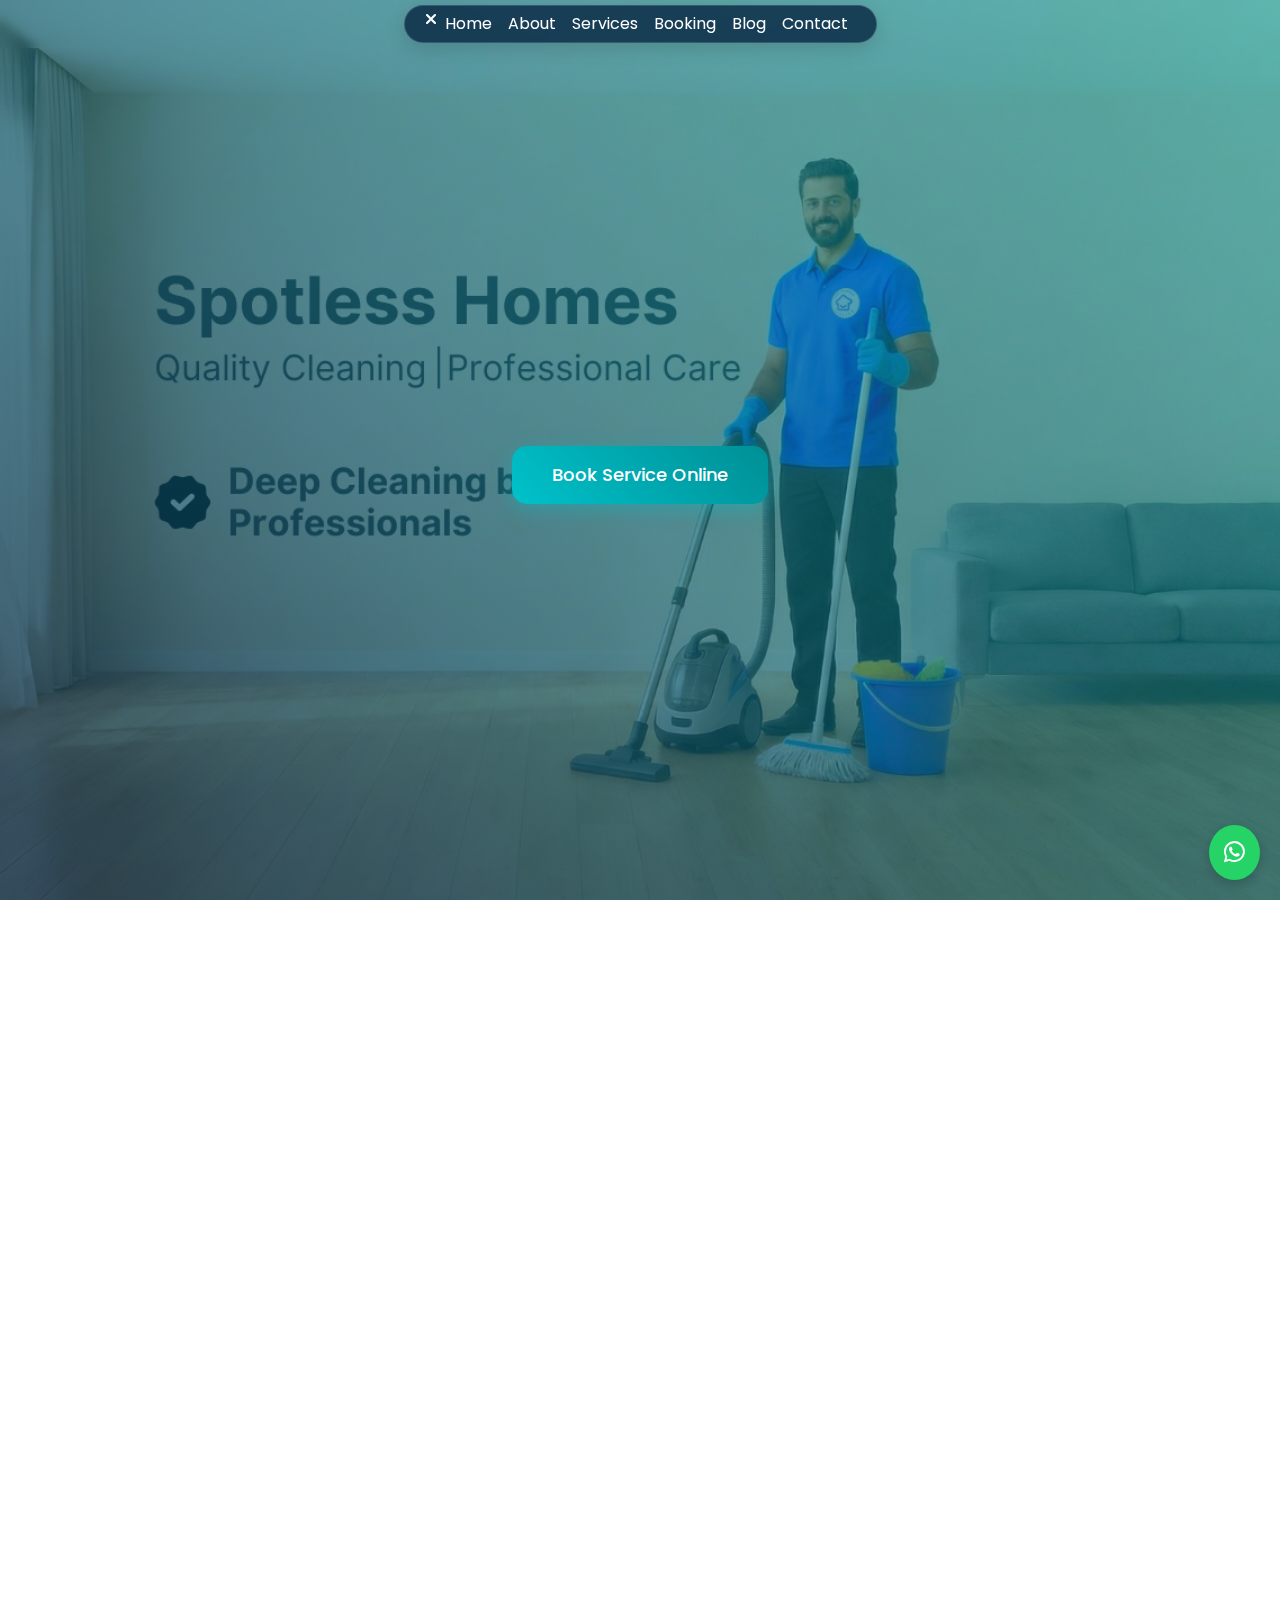
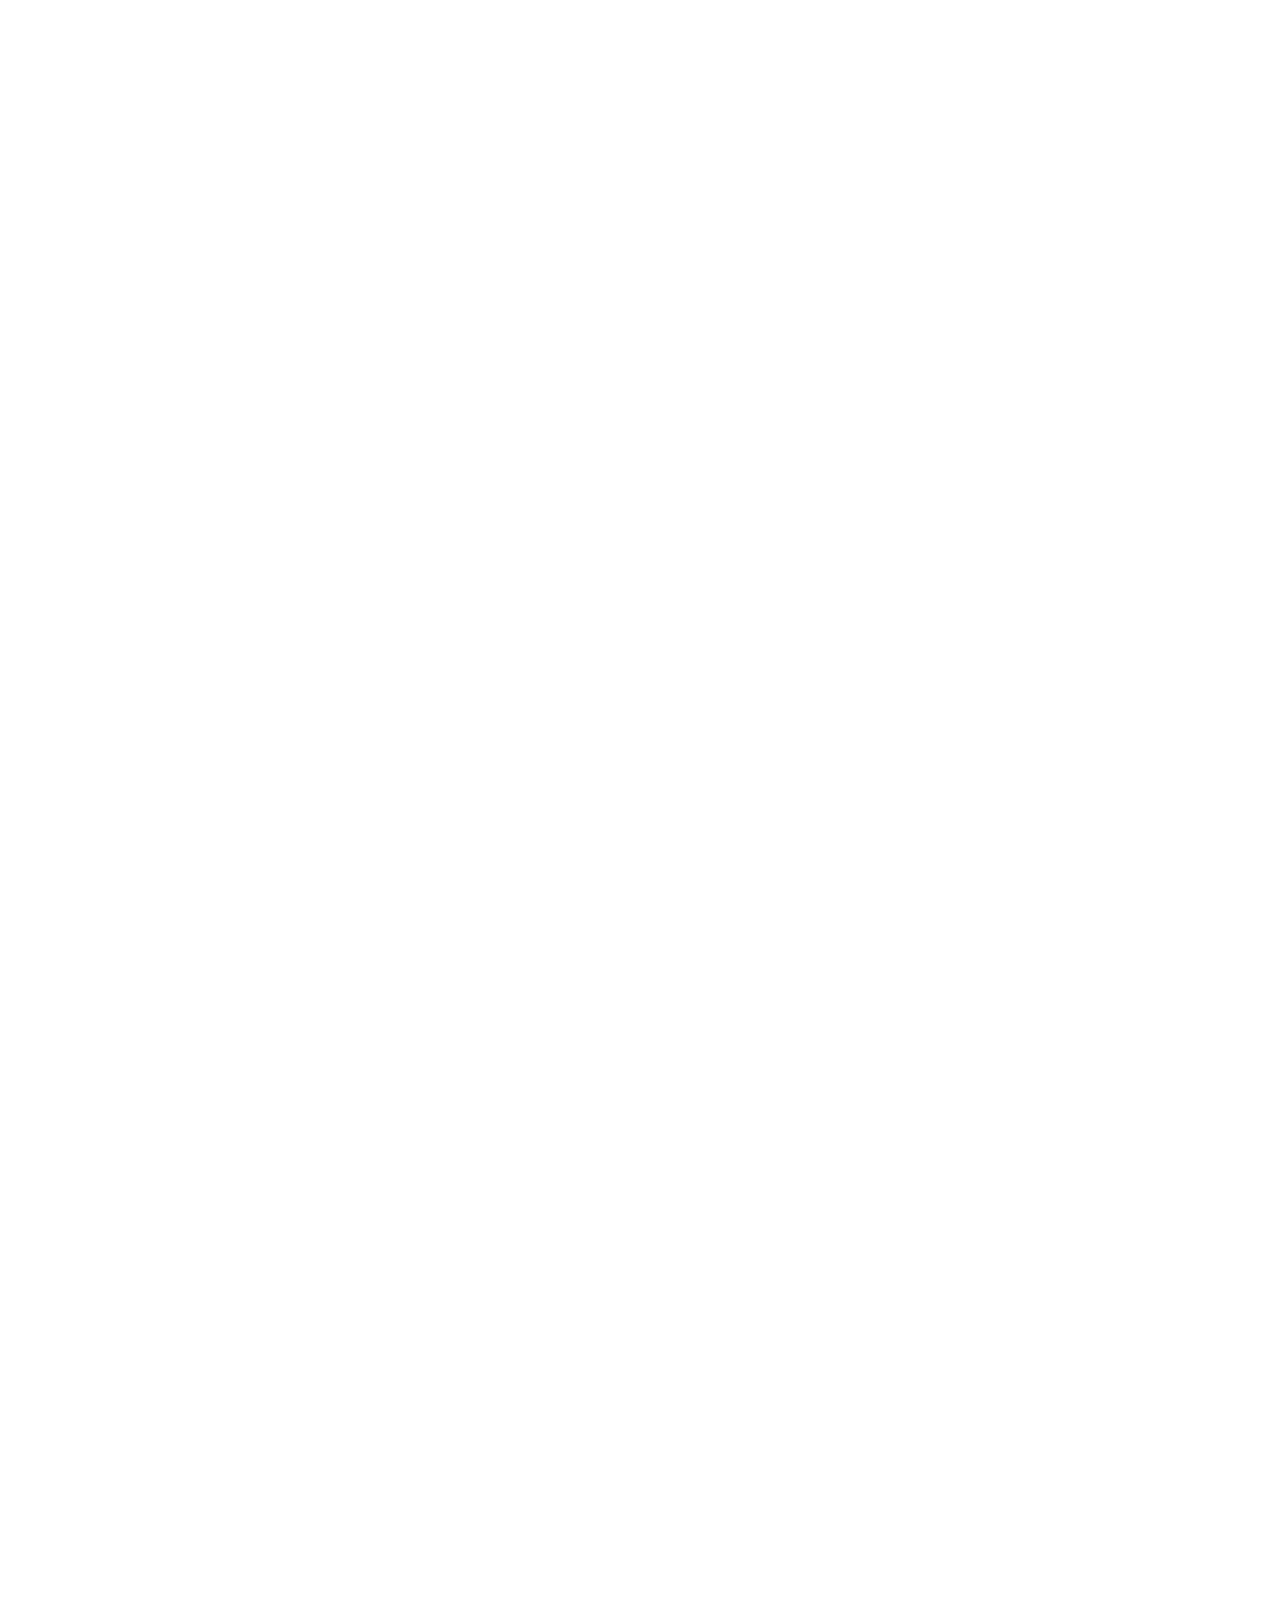
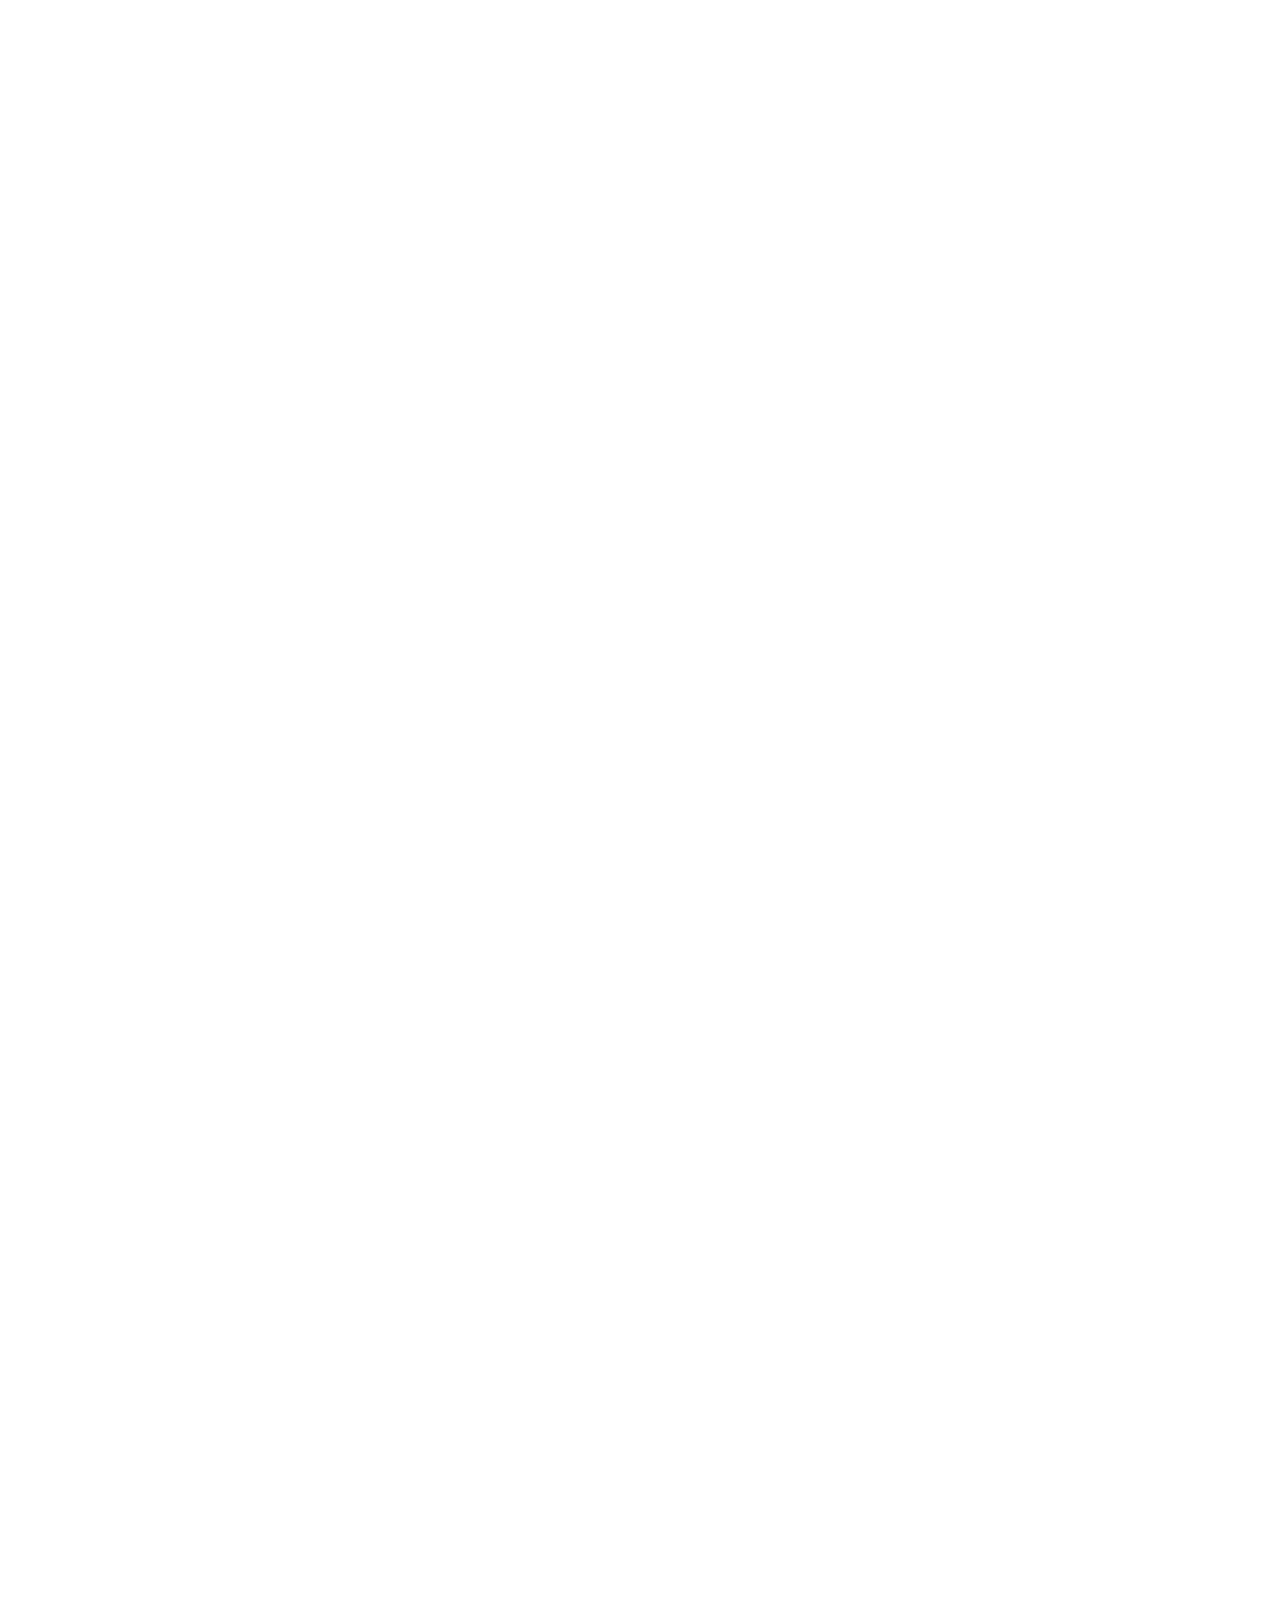
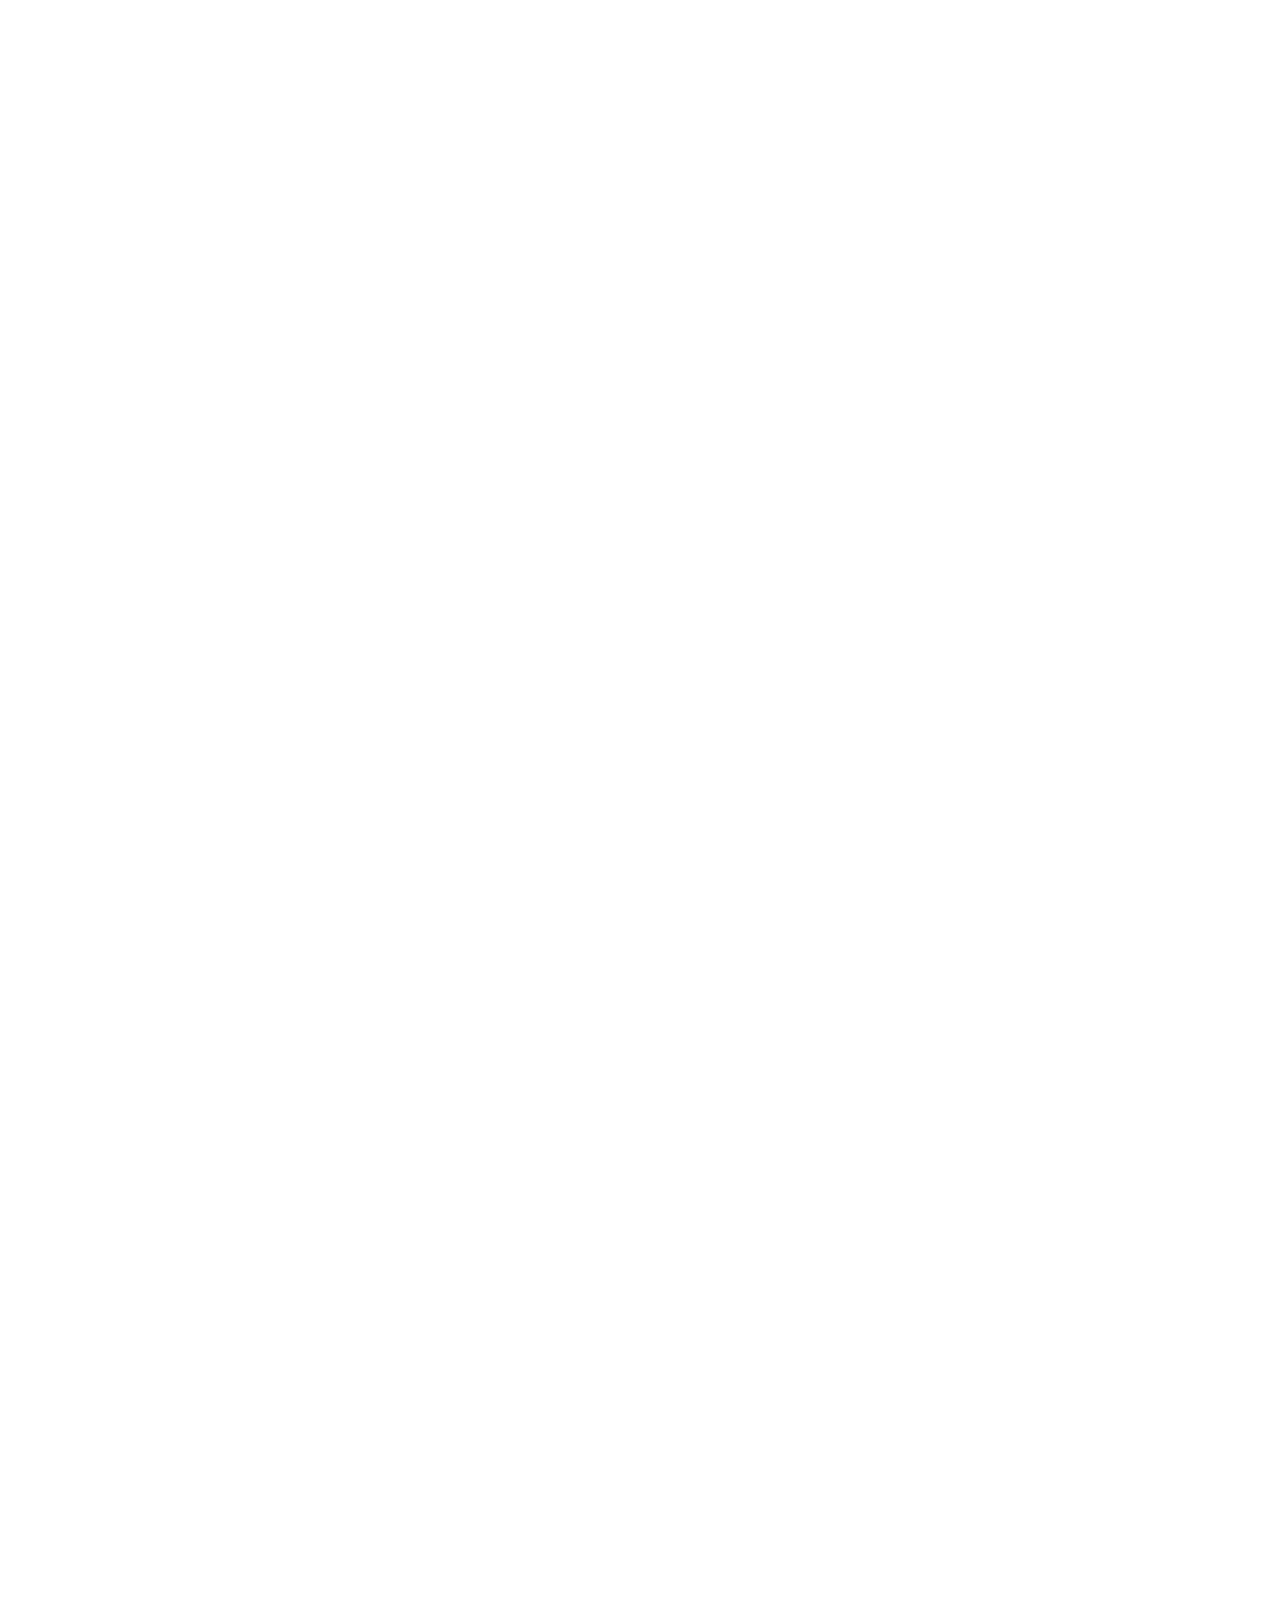
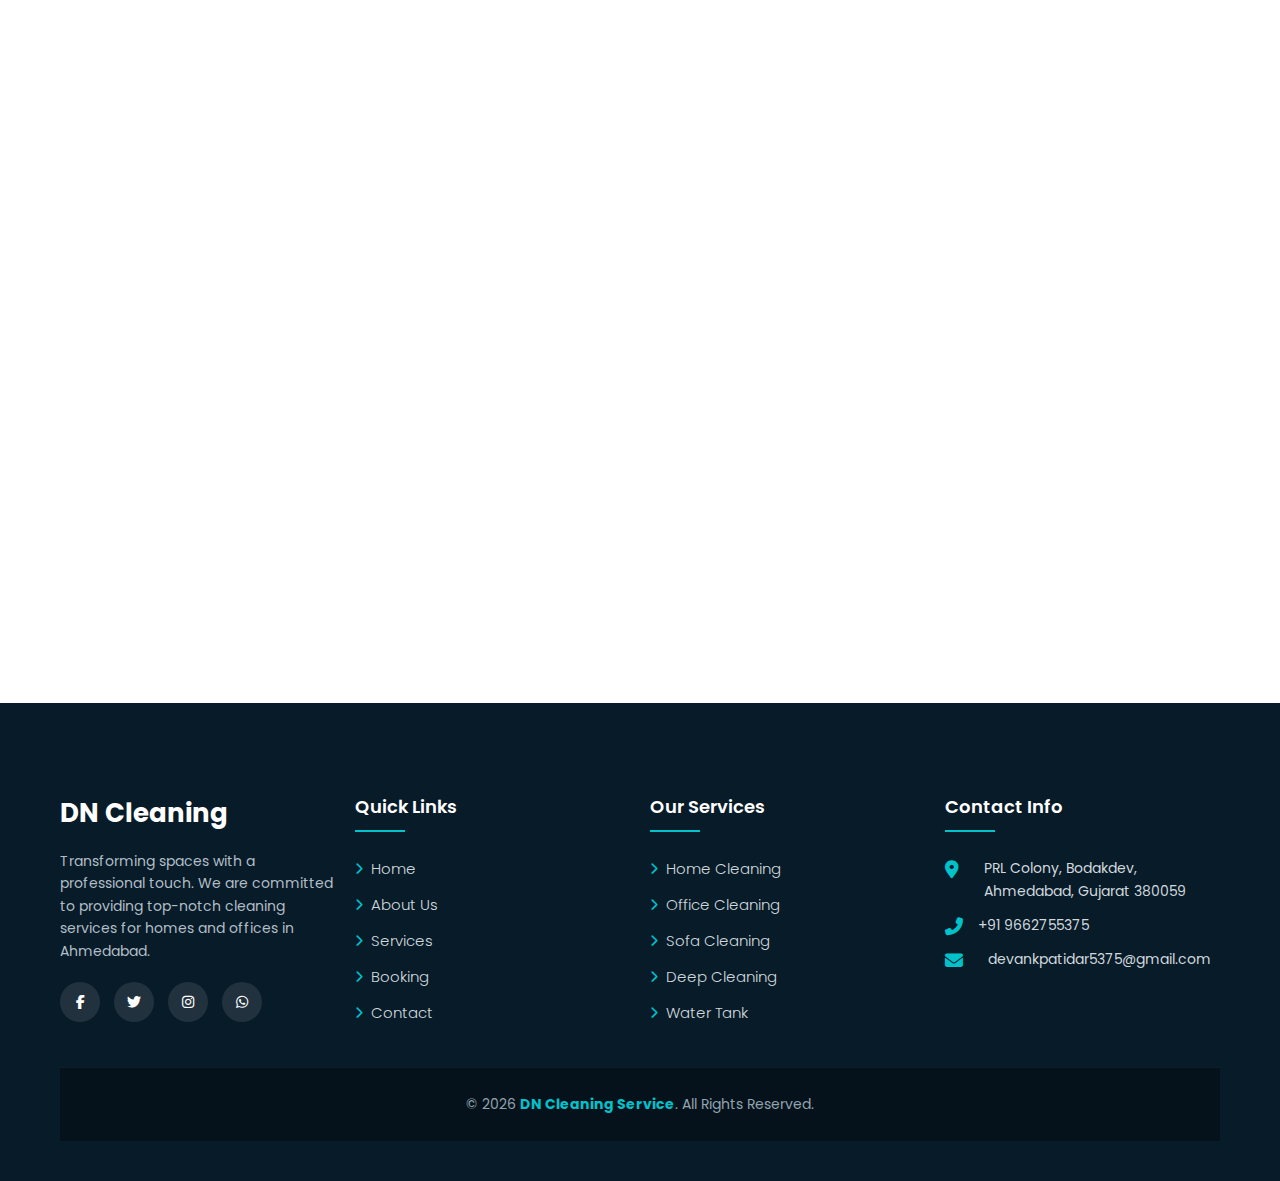
<file: index.html>
<!DOCTYPE html>
<html lang="en">
<head>
<meta charset="UTF-8">
<meta name="viewport" content="width=device-width, initial-scale=1.0">
<meta name="description" content="Trusted cleaning company in Ahmedabad for homes & offices. Affordable pricing & WhatsApp booking available.">
<title>Best Cleaning Company in Ahmedabad | Book Online</title> 
<link rel="stylesheet" href="style.css">
<link rel="icon" href="logo.png" type="image/png">
<link href="https://cdnjs.cloudflare.com/ajax/libs/font-awesome/6.4.0/css/all.min.css" rel="stylesheet">
<script type="application/ld+json">
{
  "@context": "https://schema.org",
  "@type": "CleaningService",
  "name": "DN Cleaning Service",
  "image": "hero section.jpg",
  "telephone": "+91 9662755375",
  "email": "devankpatidar5375@gmail.com",
  "address": {
    "@type": "PostalAddress",
    "streetAddress": "PRL Colony, Bodakdev",
    "addressLocality": "Ahmedabad",
    "addressRegion": "Gujarat",
    "postalCode": "380059",
    "addressCountry": "IN"
  },
  "priceRange": "₹₹",
  "openingHoursSpecification": {
    "@type": "OpeningHoursSpecification",
    "dayOfWeek": [
      "Monday",
      "Tuesday",
      "Wednesday",
      "Thursday",
      "Friday",
      "Saturday",
      "Sunday"
    ],
    "opens": "08:00",
    "closes": "20:00"
  }
}
</script>
</head>

<body>

<header>
    <div class="logo">DN Cleaning Service</div>
    <div class="menu-overlay" onclick="toggleMenu()"></div>
    <nav>
        <ul id="nav-links">
            <i class="fas fa-times menu-close-btn" onclick="toggleMenu()"></i>
            <li><a href="index.html">Home</a></li>
            <li><a href="about.html">About</a></li>
            <li><a href="service.html">Services</a></li>
            <li><a href="booking.html">Booking</a></li>
            <li><a href="blog.html">Blog</a></li>
            <li><a href="contact.html">Contact</a></li>
        </ul>
        <div class="menu-toggle" onclick="toggleMenu()">
            <i class="fas fa-bars"></i>
        </div>
    </nav>
</header>

<section class="hero">
    <div class="overlay"></div>
    <div class="hero-content">
    
       
        <a href="booking.html" class="btn hero-btn">Book Service Online</a>
    </div>
    <div class="bubbles">
        <span style="--i:11;"></span>
        <span style="--i:12;"></span>
        <span style="--i:24;"></span>
        <span style="--i:10;"></span>
        <span style="--i:14;"></span>
        <span style="--i:23;"></span>
        <span style="--i:18;"></span>
        <span style="--i:16;"></span>
        <span style="--i:19;"></span>
        <span style="--i:20;"></span>
        <span style="--i:22;"></span>
        <span style="--i:15;"></span>
    </div>
</section>

<section class="make-request-section reveal">
    <div class="container">
        <div class="section-header">
            <h2>Select Your Service</h2>
            <p style="text-align: center; color: #666; margin-top: 10px;">Choose the category that best fits your cleaning needs.</p>
        </div>

        <div class="large-service-cards">
            <div class="large-card" data-service="Residential Cleaning">
                <div class="icon-wrapper"><i class="fas fa-home"></i></div>
                <h3>Residential</h3>
                <p>Complete home cleaning solutions including deep cleaning, kitchens, and bathrooms.</p>
                <span class="card-link">Book Now <i class="fas fa-arrow-right"></i></span>
            </div>
            <div class="large-card" data-service="Commercial Cleaning">
                <div class="icon-wrapper"><i class="fas fa-building"></i></div>
                <h3>Commercial</h3>
                <p>Professional cleaning for offices, shops, and showrooms to keep your business shining.</p>
                <span class="card-link">Book Now <i class="fas fa-arrow-right"></i></span>
            </div>
            <div class="large-card" data-service="Instant Help">
                <div class="icon-wrapper"><i class="fas fa-bolt"></i></div>
                <h3>Instant Help</h3>
                <p>Urgent cleaning requirements? Get same-day service for emergency situations.</p>
                <span class="card-link">Book Now <i class="fas fa-arrow-right"></i></span>
            </div>
        </div>
    </div>
</section>

<section class="book-directly-section reveal">
    <div class="container">
        <div class="section-header">
            <h2>Or Book Directly</h2>
        </div>
        <div class="direct-booking-scroll-container">
            <a href="service.html?name=Full%20Home%20Cleaning" class="direct-card">
                <i class="fas fa-home"></i>
                <span>Full Home</span>
            </a>
            <a href="service.html?name=Office%20Cleaning" class="direct-card">
                <i class="fas fa-building"></i>
                <span>Office</span>
            </a>
            <a href="service.html?name=Bungalow%20Cleaning" class="direct-card">
                <i class="fas fa-house-user"></i>
                <span>Bungalow</span>
            </a>
            <a href="service.html?name=Sofa%20Cleaning" class="direct-card">
                <i class="fas fa-couch"></i>
                <span>Sofa & Carpet</span>
            </a>
            <a href="service.html?name=Bathroom%20Deep%20Cleaning" class="direct-card">
                <i class="fas fa-bath"></i>
                <span>Bathroom</span>
            </a>
            <a href="service.html?name=Kitchen%20Deep%20Cleaning" class="direct-card">
                <i class="fas fa-utensils"></i>
                <span>Kitchen</span>
            </a>
            <a href="service.html?name=Room-Wise%20Cleaning" class="direct-card">
                <i class="fas fa-bed"></i>
                <span>Room Wise</span>
            </a>
            <a href="booking.html" class="direct-card book-now-card">
                <div class="book-now-circle">BOOK<br>NOW</div>
            </a>
        </div>
    </div>
</section>

<section id="services" class="service-catalog-section reveal">
    <div class="container">
        <div class="section-header">
            <h2>Our Professional Services</h2>
            <p>Explore our wide range of cleaning services tailored for your needs.</p>
        </div>

        <!-- Controls: Filter and Search -->
        <div class="service-controls">
            <div class="search-bar">
                <input type="text" id="service-search" placeholder="Search for services...">
                <i class="fas fa-search"></i>
            </div>
            <div class="filter-buttons">
                <button class="filter-btn active" data-filter="all">All</button>
                <button class="filter-btn" data-filter="home">Home</button>
                <button class="filter-btn" data-filter="office">Office</button>
                <button class="filter-btn" data-filter="special">Special</button>
            </div>
        </div>

        <!-- Service Grid -->
        <div class="service-grid">
            <!-- Card 1: Full Home Cleaning -->
            <div class="service-card" data-category="home" data-name="Full Home Cleaning" data-price="1499">
                <div class="badge-container">
                    <span class="badge badge-popular">Most Popular</span>
                </div>
                <img src="Full Home Cleaning.webp" alt="Full home deep cleaning service in Ahmedabad" loading="lazy">
                <div class="card-content">
                    <h3>Full Home Cleaning</h3>
                    <p>A complete top-to-bottom cleaning for your entire home, ensuring a fresh and healthy environment.</p>
                    <div class="price">₹1499 onwards</div>
                    <div class="card-buttons">
                        <a href="service.html" class="btn-details">View Details</a>
                        <button class="btn-whatsapp">Book on WhatsApp</button>
                    </div>
                </div>
            </div>

            <!-- Card 2: Apartment Cleaning -->
            <div class="service-card" data-category="home" data-name="Apartment Cleaning" data-price="999">
                <img src="Apartment Cleaning.webp" alt="2BHK apartment cleaning service in Ahmedabad" loading="lazy">
                <div class="card-content">
                    <h3>Apartment Cleaning</h3>
                    <p>Specialized cleaning services tailored for apartments and flats of all sizes.</p>
                    <div class="price">₹999 onwards</div>
                    <div class="card-buttons">
                        <a href="service.html" class="btn-details">View Details</a>
                        <button class="btn-whatsapp">Book on WhatsApp</button>
                    </div>
                </div>
            </div>

            <!-- Card 3: Office cleaning -->
            <div class="service-card" data-category="office" data-name="Office Cleaning" data-price="1999">
                <img src="Office Cleaning.jpg" alt="Commercial office cleaning service in Ahmedabad" loading="lazy">
                <div class="card-content">
                    <h3>Office Cleaning</h3>
                    <p>Professional and reliable cleaning services for a pristine and productive workspace.</p>
                    <div class="price">₹1999 onwards</div>
                    <div class="card-buttons">
                        <a href="service.html" class="btn-details">View Details</a>
                        <button class="btn-whatsapp">Book on WhatsApp</button>
                    </div>
                </div>
            </div>

            <!-- Card 4: Bungalow Cleaning -->
            <div class="service-card" data-category="home" data-name="Bungalow Cleaning" data-price="2999">
                <img src="Bungalow Cleaning.jpeg" alt="Bungalow cleaning services in Ahmedabad" loading="lazy">
                <div class="card-content">
                    <h3>Bungalow Cleaning</h3>
                    <p>Comprehensive cleaning for large bungalows, including all rooms and exterior areas.</p>
                    <div class="price">₹2999 onwards</div>
                    <div class="card-buttons">
                        <a href="service.html" class="btn-details">View Details</a>
                        <button class="btn-whatsapp">Book on WhatsApp</button>
                    </div>
                </div>
            </div>

            <!-- Card 5: Villa Cleaning -->
            <div class="service-card" data-category="home" data-name="Villa Cleaning" data-price="3499">
                <img src="Villa Cleaning.webp" alt="Luxury villa deep cleaning service" loading="lazy">
                <div class="card-content">
                    <h3>Villa Cleaning</h3>
                    <p>Premium cleaning services for luxury villas, with attention to every detail.</p>
                    <div class="price">₹3499 onwards</div>
                    <div class="card-buttons">
                        <a href="service.html" class="btn-details">View Details</a>
                        <button class="btn-whatsapp">Book on WhatsApp</button>
                    </div>
                </div>
            </div>

            <!-- Card 6: Room-Wise Cleaning -->
            <div class="service-card" data-category="home" data-name="Room-Wise Cleaning" data-price="299">
                <img src="Room-Wise Cleaning.jpg" alt="Single room cleaning service" loading="lazy">
                <div class="card-content">
                    <h3>Room-Wise Cleaning</h3>
                    <p>Need just one room cleaned? Select our flexible room-wise cleaning service.</p>
                    <div class="price">₹299 onwards</div>
                    <div class="card-buttons">
                        <a href="service.html" class="btn-details">View Details</a>
                        <button class="btn-whatsapp">Book on WhatsApp</button>
                    </div>
                </div>
            </div>

            <!-- Card 7: Balcony Cleaning -->
            <div class="service-card" data-category="home" data-name="Balcony Cleaning" data-price="199">
                <img src="Balcony Cleaning.jpg" alt="Balcony Cleaning" loading="lazy">
                <div class="card-content">
                    <h3>Balcony Cleaning</h3>
                    <p>Get your balcony cleaned and ready for you to relax and enjoy the view.</p>
                    <div class="price">₹199 onwards</div>
                    <div class="card-buttons">
                        <a href="service.html" class="btn-details">View Details</a>
                        <button class="btn-whatsapp">Book on WhatsApp</button>
                    </div>
                </div>
            </div>

            <!-- Card 8: Terrace Cleaning -->
            <div class="service-card" data-category="home" data-name="Terrace Cleaning" data-price="499">
                <img src="Terrace Cleaning.jpg" alt="Terrace Cleaning" loading="lazy">
                <div class="card-content">
                    <h3>Terrace Cleaning</h3>
                    <p>Complete cleaning and washing of your terrace or rooftop area.</p>
                    <div class="price">₹499 onwards</div>
                    <div class="card-buttons">
                        <a href="service.html" class="btn-details">View Details</a>
                        <button class="btn-whatsapp">Book on WhatsApp</button>
                    </div>
                </div>
            </div>

            <!-- Card 9: Fan cleaning -->
            <div class="service-card" data-category="special" data-name="Fan Cleaning" data-price="99">
                <img src="Fan Cleaning.webp" alt="Fan Cleaning" loading="lazy">
                <div class="card-content">
                    <h3>Fan Cleaning</h3>
                    <p>Professional cleaning for all types of ceiling and exhaust fans.</p>
                    <div class="price">₹99 onwards</div>
                    <div class="card-buttons">
                        <a href="service.html" class="btn-details">View Details</a>
                        <button class="btn-whatsapp">Book on WhatsApp</button>
                    </div>
                </div>
            </div>

            <!-- Card 10: Sofa Cleaning -->
            <div class="service-card" data-category="special" data-name="Sofa Cleaning" data-price="499">
                <div class="badge-container">
                    <span class="badge badge-discount">20% OFF</span>
                </div>
                <img src="sofa-cleaning-service.jpg" alt="Sofa shampoo cleaning service near me" loading="lazy">
                <div class="card-content">
                    <h3>Sofa Cleaning</h3>
                    <p>Revitalize your furniture with our specialized upholstery cleaning techniques.</p>
                    <div class="price">₹499 onwards</div>
                    <div class="card-buttons">
                        <a href="service.html" class="btn-details">View Details</a>
                        <button class="btn-whatsapp">Book on WhatsApp</button>
                    </div>
                </div>
            </div>

            <!-- Card 11: Carpet Cleaning -->
            <div class="service-card" data-category="special" data-name="Carpet Cleaning" data-price="799">
                <img src="Carpet Cleaning.jpg" alt="Carpet Cleaning" loading="lazy">
                <div class="card-content">
                    <h3>Carpet Cleaning</h3>
                    <p>Remove deep-seated dirt and allergens, restoring your carpet's freshness.</p>
                    <div class="price">₹799 onwards</div>
                    <div class="card-buttons">
                        <a href="service.html" class="btn-details">View Details</a>
                        <button class="btn-whatsapp">Book on WhatsApp</button>
                    </div>
                </div>
            </div>

            <!-- Card 12: Bathroom Deep Cleaning -->
            <div class="service-card" data-category="home" data-name="Bathroom Deep Cleaning" data-price="399">
                <img src="Bathroom Deep Cleaning.jpg" alt="Bathroom Deep Cleaning" loading="lazy">
                <div class="card-content">
                    <h3>Bathroom Deep Cleaning</h3>
                    <p>Intensive cleaning and sanitization for a hygienic and sparkling bathroom.</p>
                    <div class="price">₹399 onwards</div>
                    <div class="card-buttons">
                        <a href="service.html" class="btn-details">View Details</a>
                        <button class="btn-whatsapp">Book on WhatsApp</button>
                    </div>
                </div>
            </div>

            <!-- Card 13: Kitchen Deep Cleaning -->
            <div class="service-card" data-category="home" data-name="Kitchen Deep Cleaning" data-price="599">
                <img src="Kitchen Deep Cleaning.jpg" alt="Kitchen deep cleaning near me in Ahmedabad" loading="lazy">
                <div class="card-content">
                    <h3>Kitchen Deep Cleaning</h3>
                    <p>Complete grease and grime removal for a spotless and hygienic kitchen.</p>
                    <div class="price">₹599 onwards</div>
                    <div class="card-buttons">
                        <a href="service.html" class="btn-details">View Details</a>
                        <button class="btn-whatsapp">Book on WhatsApp</button>
                    </div>
                </div>
            </div>

            <!-- Card 14: Chimney Cleaning -->
            <div class="service-card" data-category="special" data-name="Chimney Cleaning" data-price="299">
                <img src="Chimney Cleaning.jpg" alt="Chimney Cleaning" loading="lazy">
                <div class="card-content">
                    <h3>Chimney Cleaning</h3>
                    <p>Expert cleaning for your kitchen chimney to ensure it's working efficiently.</p>
                    <div class="price">₹299 onwards</div>
                    <div class="card-buttons">
                        <a href="service.html" class="btn-details">View Details</a>
                        <button class="btn-whatsapp">Book on WhatsApp</button>
                    </div>
                </div>
            </div>

            <!-- Card 15: Shop Cleaning -->
            <div class="service-card" data-category="office" data-name="Shop Cleaning" data-price="1499">
                <img src="Shop Cleaning.jpg" alt="Shop Cleaning" loading="lazy">
                <div class="card-content">
                    <h3>Shop Cleaning</h3>
                    <p>Keep your retail space clean and inviting for your customers.</p>
                    <div class="price">₹1499 onwards</div>
                    <div class="card-buttons">
                        <a href="service.html" class="btn-details">View Details</a>
                        <button class="btn-whatsapp">Book on WhatsApp</button>
                    </div>
                </div>
            </div>

            <!-- Card 16: Showroom Cleaning -->
            <div class="service-card" data-category="office" data-name="Showroom Cleaning" data-price="2499">
                <img src="Showroom Cleaning.avif" alt="Showroom Cleaning" loading="lazy">
                <div class="card-content">
                    <h3>Showroom Cleaning</h3>
                    <p>Premium cleaning for showrooms to make your products shine.</p>
                    <div class="price">₹2499 onwards</div>
                    <div class="card-buttons">
                        <a href="service.html" class="btn-details">View Details</a>
                        <button class="btn-whatsapp">Book on WhatsApp</button>
                    </div>
                </div>
            </div>

            <!-- Card 17: Restaurant Cleaning -->
            <div class="service-card" data-category="office" data-name="Restaurant Cleaning" data-price="3999">
                <img src="Restaurant Cleaning.avif" alt="Restaurant Cleaning" loading="lazy">
                <div class="card-content">
                    <h3>Restaurant Cleaning</h3>
                    <p>Maintain hygiene standards with our specialized restaurant cleaning services.</p>
                    <div class="price">₹3999 onwards</div>
                    <div class="card-buttons">
                        <a href="service.html" class="btn-details">View Details</a>
                        <button class="btn-whatsapp">Book on WhatsApp</button>
                    </div>
                </div>
            </div>

            <!-- Card 18: Hotel Cleaning -->
            <div class="service-card" data-category="office" data-name="Hotel Cleaning" data-price="4999">
                <img src="Hotel Cleaning.jpg" alt="Hotel Cleaning" loading="lazy">
                <div class="card-content">
                    <h3>Hotel Cleaning</h3>
                    <p>Comprehensive cleaning solutions for hotels, guesthouses, and resorts.</p>
                    <div class="price">₹4999 onwards</div>
                    <div class="card-buttons">
                        <a href="service.html" class="btn-details">View Details</a>
                        <button class="btn-whatsapp">Book on WhatsApp</button>
                    </div>
                </div>
            </div>

            <!-- Card 19: Warehouse Cleaning -->
            <div class="service-card" data-category="office" data-name="Warehouse Cleaning" data-price="5999">
                <img src="Warehouse Cleaning.jpg" alt="Warehouse Cleaning" loading="lazy">
                <div class="card-content">
                    <h3>Warehouse Cleaning</h3>
                    <p>Industrial-grade cleaning for large warehouses and storage facilities.</p>
                    <div class="price">₹5999 onwards</div>
                    <div class="card-buttons">
                        <a href="service.html" class="btn-details">View Details</a>
                        <button class="btn-whatsapp">Book on WhatsApp</button>
                    </div>
                </div>
            </div>

            <!-- Card 20: Other Service -->
            <div class="service-card" data-category="special" data-name="Other Service" data-price="0">
                <img src="Other Service.jpg" alt="Other Service" loading="lazy">
                <div class="card-content">
                    <h3>Other Service</h3>
                    <p>Have a custom cleaning request? Contact us for a personalized quote.</p>
                    <div class="price">Contact for Price</div>
                    <div class="card-buttons">
                        <a href="service.html" class="btn-details">View Details</a>
                        <button class="btn-whatsapp">Inquire Now</button>
                    </div>
                </div>
            </div>
        </div>
        <div class="view-all-services">
            <a href="service.html" class="btn">View All Services</a>
        </div>
    </div>
</section>

<section class="why-choose-us reveal">
    <div class="container">
        <h2>Why Choose Us?</h2>
        <div class="features-grid">
            <div class="feature-box">
                <div class="feature-icon">
                    <i class="fas fa-user-shield"></i>
                </div>
                <h3>Trusted Professionals</h3>
                <p>As a trusted cleaning company in Ahmedabad, our team is vetted, trained, and dedicated to top-quality service.</p>
            </div>
            <div class="feature-box">
                <div class="feature-icon">
                    <i class="fas fa-hand-holding-usd"></i>
                </div>
                <h3>Affordable Pricing</h3>
                <p>We are an affordable cleaning company with transparent and competitive pricing for all packages.</p>
            </div>
            <div class="feature-box">
                <div class="feature-icon">
                    <i class="fas fa-shipping-fast"></i>
                </div>
                <h3>Same Day Service</h3>
                <p>Need a cleaning urgently? We offer same-day services for your convenience.</p>
            </div>
            <div class="feature-box">
                <div class="feature-icon">
                    <i class="fas fa-leaf"></i>
                </div>
                <h3>Eco Friendly Products</h3>
                <p>We use safe, sustainable, and effective cleaning products for a healthy home.</p>
            </div>
        </div>
    </div>
</section>

<section class="testimonials reveal">
    <h2>What Our Clients Say</h2>
    <div class="testimonial-slider-container">
        <div class="testimonial-slider">
            <div class="slide">
                <img src="happy-brunette-woman-confident-with-natural-hair-feeling-satisfied_482257-87906.jpg" alt="Client Priya S." loading="lazy">
                <p>"Absolutely fantastic service! The team was professional, punctual, and left my house sparkling. Highly recommend DN Cleaning Service!"</p>
                <div class="stars">
                    <i class="fas fa-star"></i><i class="fas fa-star"></i><i class="fas fa-star"></i><i class="fas fa-star"></i><i class="fas fa-star"></i>
                </div>
                <div class="client-info">
                    <h4>Priya S.</h4>
                    <span>Homeowner, Ahmedabad</span>
                </div>
            </div>
            <div class="slide">
                <img src="360_F_367709147_W4Q2pRjMcz7jUkuH4e1BIhmtCDceu3FH.jpg" alt="Client Rohan M." loading="lazy">
                <p>"Great job on our office cleaning. The attention to detail was impressive. We'll definitely be using their services regularly."</p>
                <div class="stars">
                    <i class="fas fa-star"></i><i class="fas fa-star"></i><i class="fas fa-star"></i><i class="fas fa-star"></i><i class="fas fa-star-half-alt"></i>
                </div>
                <div class="client-info">
                    <h4>Rohan M.</h4>
                    <span>Office Manager</span>
                </div>
            </div>
            <div class="slide">
                <img src="confident-indian-woman-21143788.webp" alt="Client Anjali K." loading="lazy">
                <p>"The deep cleaning service was worth every penny. My apartment feels brand new. Thank you for the hard work!"</p>
                <div class="stars">
                    <i class="fas fa-star"></i><i class="fas fa-star"></i><i class="fas fa-star"></i><i class="fas fa-star"></i><i class="fas fa-star"></i>
                </div>
                <div class="client-info">
                    <h4>Anjali K.</h4>
                    <span>Renter</span>
                </div>
            </div>
        </div>
    </div>
</section>

<footer class="footer">
    <div class="footer-container">
        <div class="footer-row">
            <div class="footer-col">
                <div class="footer-logo">DN Cleaning</div>
                <p>Transforming spaces with a professional touch. We are committed to providing top-notch cleaning services for homes and offices in Ahmedabad.</p>
                <div class="social-links">
                    <a href="#"><i class="fab fa-facebook-f"></i></a>
                    <a href="#"><i class="fab fa-twitter"></i></a>
                    <a href="#"><i class="fab fa-instagram"></i></a>
                    <a href="https://wa.me/919662755375"><i class="fab fa-whatsapp"></i></a>
                </div>
            </div>
            <div class="footer-col">
                <h4>Quick Links</h4>
                <ul>
                    <li><a href="index.html"><i class="fas fa-chevron-right"></i> Home</a></li>
                    <li><a href="about.html"><i class="fas fa-chevron-right"></i> About Us</a></li>
                    <li><a href="service.html"><i class="fas fa-chevron-right"></i> Services</a></li>
                    <li><a href="booking.html"><i class="fas fa-chevron-right"></i> Booking</a></li>
                    <li><a href="contact.html"><i class="fas fa-chevron-right"></i> Contact</a></li>
                </ul>
            </div>
            <div class="footer-col">
                <h4>Our Services</h4>
                <ul>
                    <li><a href="service.html"><i class="fas fa-chevron-right"></i> Home Cleaning</a></li>
                    <li><a href="service.html"><i class="fas fa-chevron-right"></i> Office Cleaning</a></li>
                    <li><a href="service.html"><i class="fas fa-chevron-right"></i> Sofa Cleaning</a></li>
                    <li><a href="service.html"><i class="fas fa-chevron-right"></i> Deep Cleaning</a></li>
                    <li><a href="service.html"><i class="fas fa-chevron-right"></i> Water Tank</a></li>
                </ul>
            </div>
            <div class="footer-col">
                <h4>Contact Info</h4>
                <ul class="contact-details">
                    <li><i class="fas fa-map-marker-alt"></i> <span>PRL Colony, Bodakdev, Ahmedabad, Gujarat 380059</span></li>
                    <li><i class="fas fa-phone-alt"></i> <span>+91 9662755375</span></li>
                    <li><i class="fas fa-envelope"></i> <span>devankpatidar5375@gmail.com</span></li>
                </ul>
            </div>
        </div>
        <div class="footer-bottom">
            <p>&copy; 2026 <strong>DN Cleaning Service</strong>. All Rights Reserved.</p>
        </div>
    </div>
</footer>

<a href="https://wa.me/919999999999" class="whatsapp" target="_blank">
    <i class="fab fa-whatsapp"></i>
</a>

<!-- Back to Top Button -->
<a href="#" class="back-to-top">
    <i class="fas fa-arrow-up"></i>
</a>

<!-- Mobile Bottom Navigation -->
<nav class="mobile-bottom-nav">
    <a href="index.html" class="nav-item">
        <div class="nav-icon"><i class="fas fa-home"></i></div>
        <span class="nav-label">Home</span>
    </a>
    <a href="cart.html" class="nav-item">
        <div class="nav-icon"><i class="fas fa-shopping-cart"></i></div>
        <span class="nav-label">Cart</span>
    </a>
    <a href="account.html" class="nav-item">
        <div class="nav-icon"><i class="fas fa-user"></i></div>
        <span class="nav-label">Account</span>
    </a>
    <div class="nav-item" id="mobile-more-btn">
        <div class="nav-icon"><i class="fas fa-bars"></i></div>
        <span class="nav-label">More</span>
    </div>
</nav>

<!-- More Menu Popup -->
<div id="mobile-more-menu" class="more-menu-popup">
    <a href="service.html"><i class="fas fa-broom"></i> Services</a>
    <a href="booking.html"><i class="fas fa-calendar-check"></i> Booking</a>
    <a href="blog.html"><i class="fas fa-blog"></i> Blog</a>
    <a href="contact.html"><i class="fas fa-envelope"></i> Contact</a>
</div>

<script src="script.js"></script>
</body>
</html>
</file>
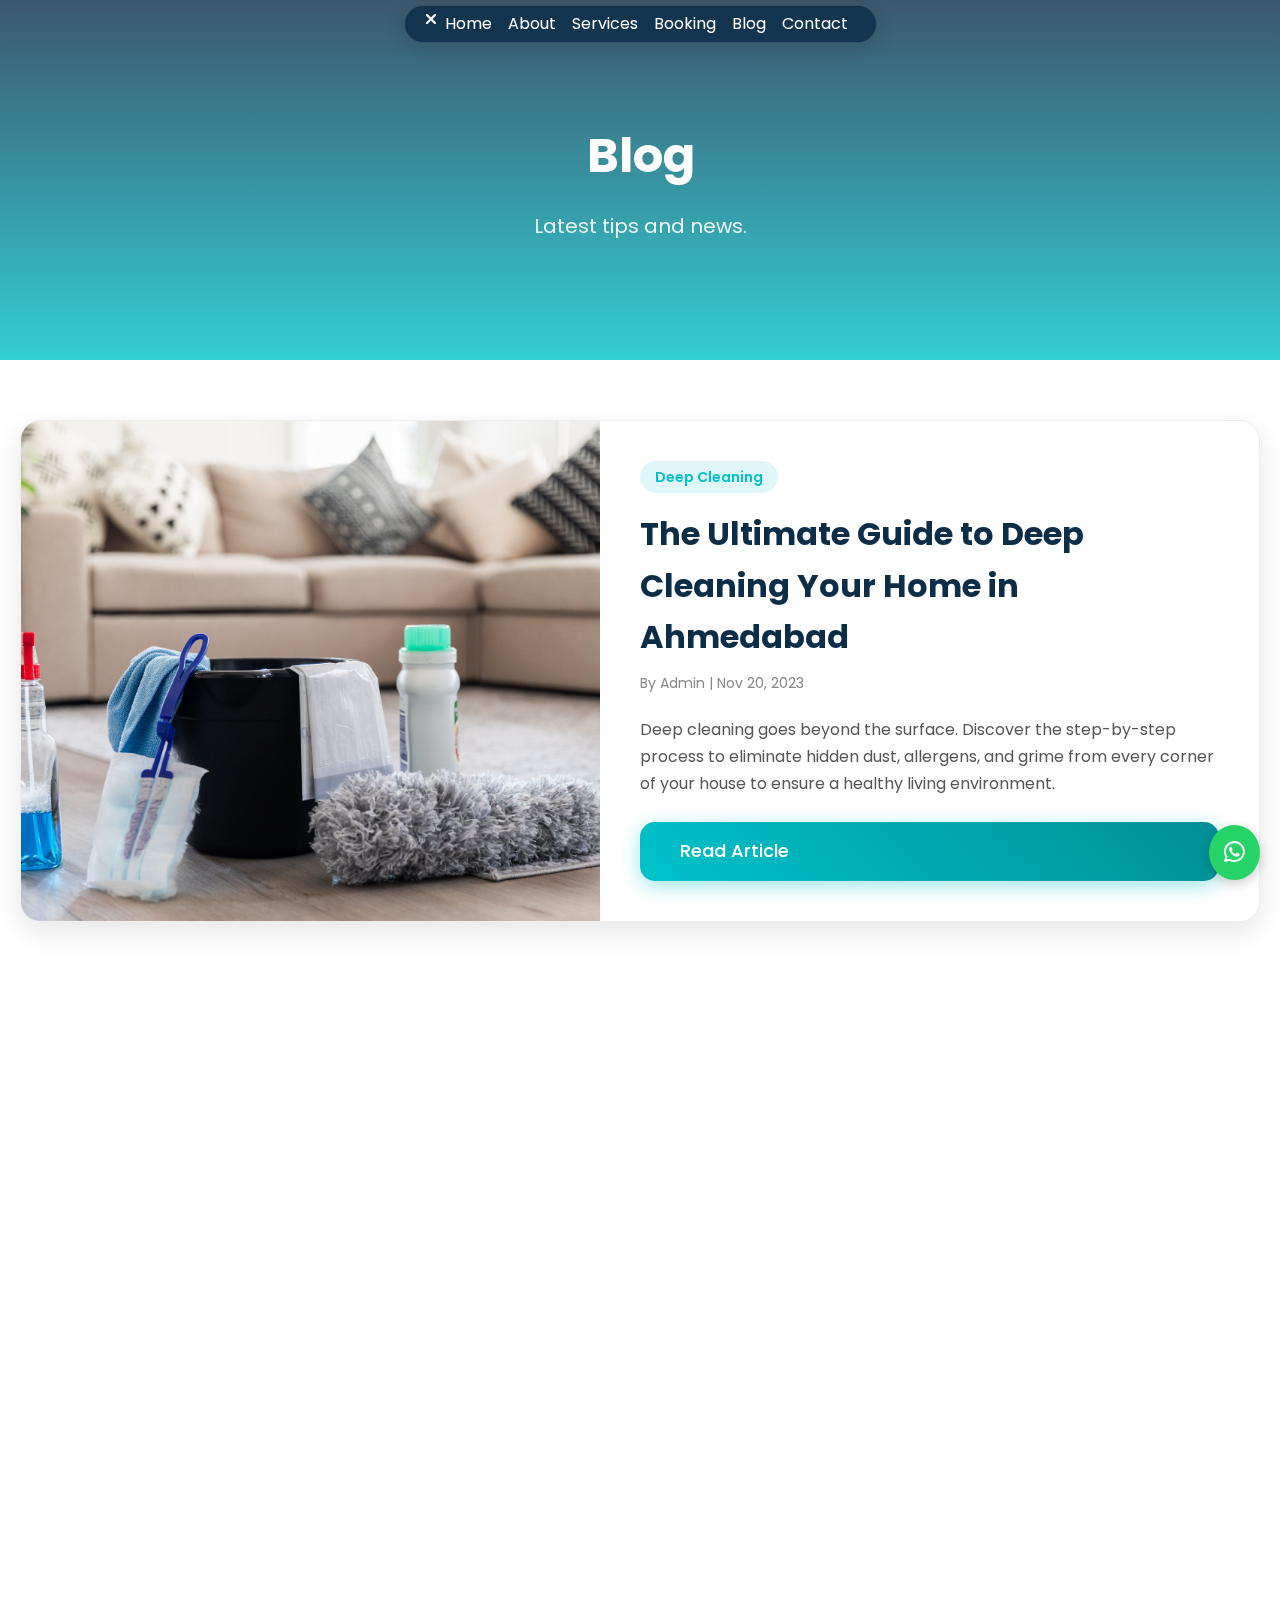
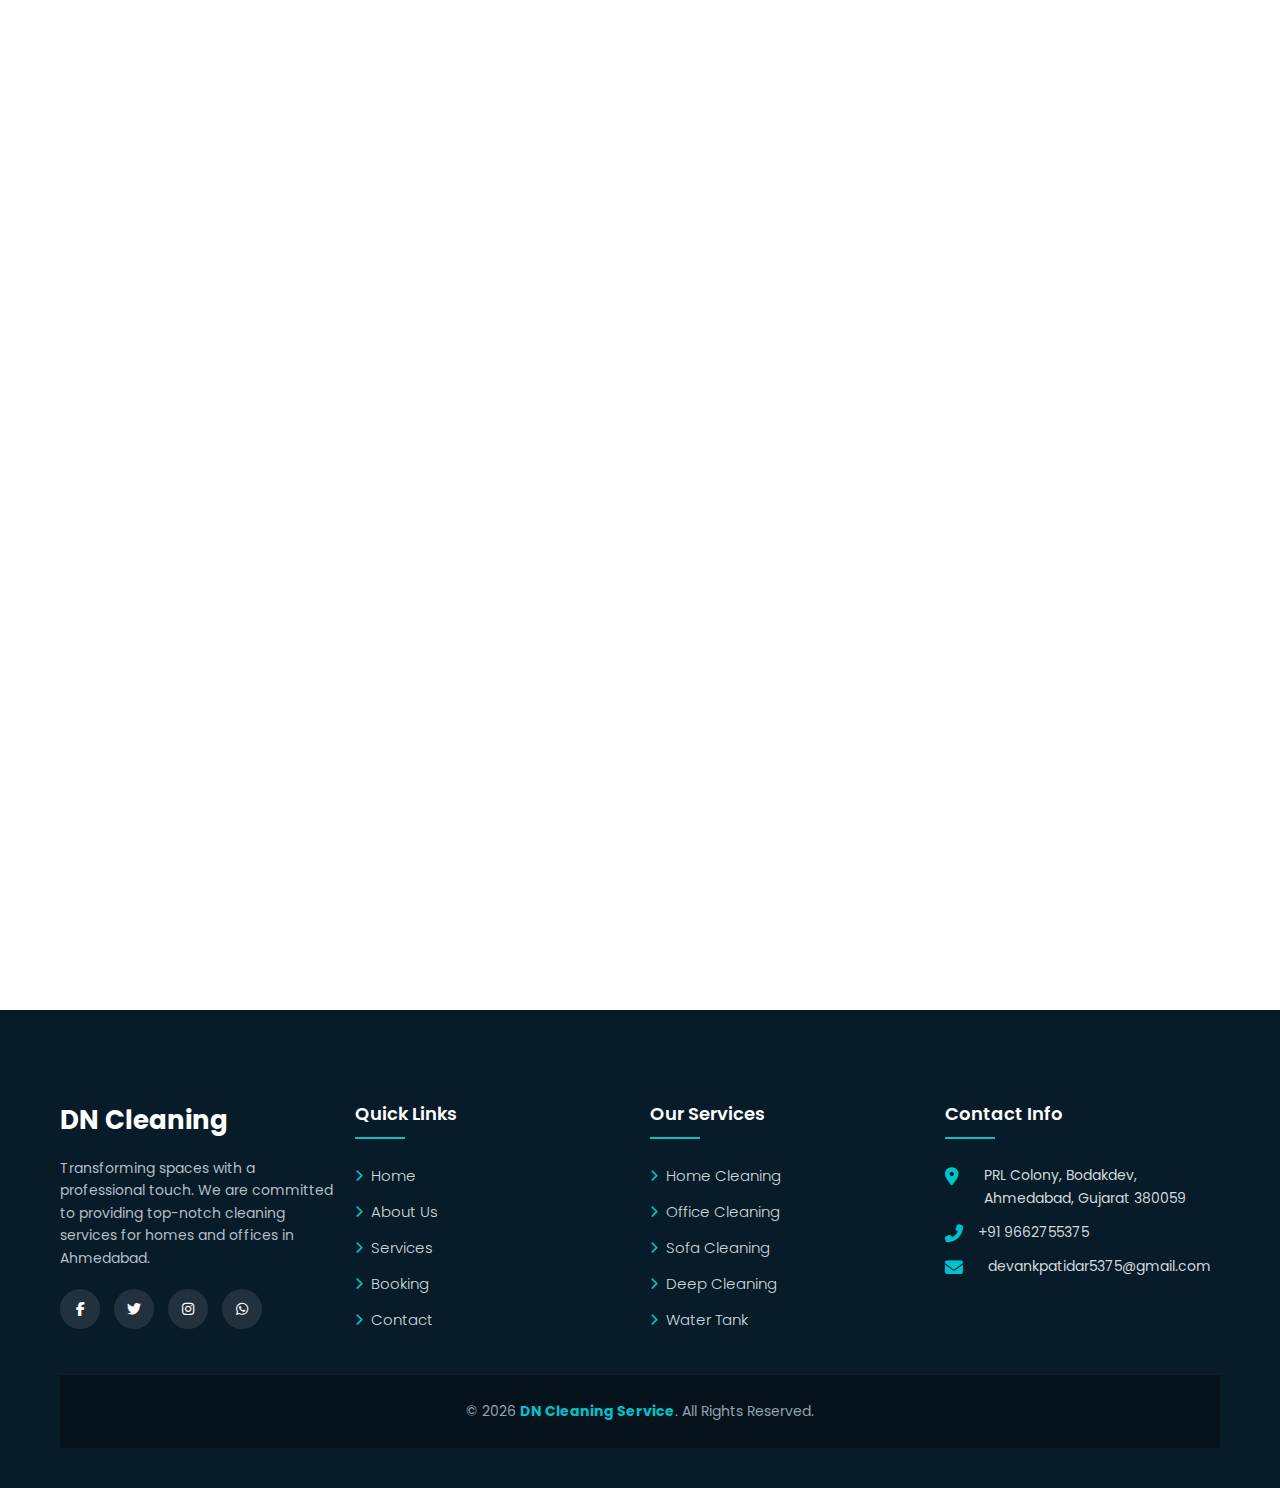
<file: blog.html>
<!DOCTYPE html>
<html lang="en">
<head>
<meta charset="UTF-8">
<meta name="viewport" content="width=device-width, initial-scale=1.0">
<meta name="description" content="Get expert tips from the best cleaning service in Ahmedabad. Learn about deep cleaning, home sanitization, and how to maintain a healthy space.">
<title>Cleaning Tips & Guides | Best Cleaning Service in Ahmedabad Blog</title>
<link rel="stylesheet" href="style.css">
<link rel="icon" href="logo.png" type="image/png">
<link href="https://cdnjs.cloudflare.com/ajax/libs/font-awesome/6.4.0/css/all.min.css" rel="stylesheet">
</head>
<body>

<header>
    <div class="logo">DN Cleaning Service</div>
    <div class="menu-overlay" onclick="toggleMenu()"></div>
    <nav>
        <ul id="nav-links">
            <i class="fas fa-times menu-close-btn" onclick="toggleMenu()"></i>
            <li><a href="index.html">Home</a></li>
            <li><a href="about.html">About</a></li>
            <li><a href="service.html">Services</a></li>
            <li><a href="booking.html">Booking</a></li>
            <li><a href="blog.html">Blog</a></li>
            <li><a href="contact.html">Contact</a></li>
        </ul>
        <div class="menu-toggle" onclick="toggleMenu()">
            <i class="fas fa-bars"></i>
        </div>
    </nav>
</header>

<main>
    <!-- Blog Hero -->
    <section class="blog-hero">
        <div class="hero-content reveal">
            <h1>Blog</h1>
            <p>Latest tips and news.</p>
        </div>
    </section>

    <!-- Featured Post -->
    <section class="featured-blog reveal">
        <div class="container">
            <div class="featured-card">
                <div class="featured-img">
                    <img src="Deep Cleaning Guide.jpg" alt="Guide to deep cleaning services in Ahmedabad" loading="lazy">
                </div>
                <div class="featured-content">
                    <span class="blog-tag">Deep Cleaning</span>
                    <h2>The Ultimate Guide to Deep Cleaning Your Home in Ahmedabad</h2>
                    <p class="meta">By Admin | Nov 20, 2023</p>
                    <p>Deep cleaning goes beyond the surface. Discover the step-by-step process to eliminate hidden dust, allergens, and grime from every corner of your house to ensure a healthy living environment.</p>
                    <a href="blog-deep-cleaning-guide.html" class="btn">Read Article</a>
                </div>
            </div>
        </div>
    </section>

    <!-- Blog Grid -->
    <section class="blog-list reveal">
        <div class="container">
            <div class="section-header">
                <h2>Recent Articles</h2>
            </div>
            <div class="blog-grid">
                <!-- Card 1 -->
                <div class="blog-card">
                    <div class="card-img-holder">
                        <img src="Kitchen Deep Cleaning.jpg" alt="Tips for kitchen deep cleaning service" loading="lazy">
                    </div>
                    <div class="blog-content">
                        <span class="blog-category">Kitchen</span>
                        <div class="blog-date">Oct 24, 2023</div>
                        <h3>5 Tips for a Sparkling Kitchen</h3>
                        <p>Grease and grime don't stand a chance with these daily maintenance habits.</p>
                        <a href="#" class="read-more">Read More <i class="fas fa-arrow-right"></i></a>
                    </div>
                </div>
                <!-- Card 2 -->
                <div class="blog-card">
                    <div class="card-img-holder">
                        <img src="Office Cleaning.jpg" alt="Benefits of a professional office cleaning service" loading="lazy">
                    </div>
                    <div class="blog-content">
                        <span class="blog-category">Office</span>
                        <div class="blog-date">Nov 05, 2023</div>
                        <h3>Boosting Productivity with a Clean Office</h3>
                        <p>A clutter-free workspace leads to a clutter-free mind. Here is why office hygiene matters.</p>
                        <a href="#" class="read-more">Read More <i class="fas fa-arrow-right"></i></a>
                    </div>
                </div>
                <!-- Card 3 -->
                <div class="blog-card">
                    <div class="card-img-holder">
                        <img src="Eco-Friendly.jpg" alt="Eco-friendly cleaning products for home" loading="lazy">
                    </div>
                    <div class="blog-content">
                        <span class="blog-category">Eco-Friendly</span>
                        <div class="blog-date">Nov 12, 2023</div>
                        <h3>Why Choose Green Cleaning Products?</h3>
                        <p>Protect your family and the planet by switching to non-toxic cleaning solutions.</p>
                        <a href="#" class="read-more">Read More <i class="fas fa-arrow-right"></i></a>
                    </div>
                </div>
                <!-- Card 4 -->
                <div class="blog-card">
                    <div class="card-img-holder">
                        <img src="sofa-cleaning-service.jpg" alt="How to book a sofa cleaning service" loading="lazy">
                    </div>
                    <div class="blog-content">
                        <span class="blog-category">Furniture</span>
                        <div class="blog-date">Dec 01, 2023</div>
                        <h3>How to Remove Tough Stains from Sofas</h3>
                        <p>Spilled coffee? Don't panic. Follow these expert steps to save your upholstery.</p>
                        <a href="#" class="read-more">Read More <i class="fas fa-arrow-right"></i></a>
                    </div>
                </div>
            </div>
        </div>
    </section>

    <!-- Newsletter -->
    <section class="newsletter-section reveal">
        <div class="container">
            <div class="newsletter-content">
                <h2>Subscribe to Our Newsletter</h2>
                <p>Get the latest cleaning tips and exclusive offers delivered to your inbox.</p>
                <form class="newsletter-form">
                    <input type="email" placeholder="Enter your email address" required>
                    <button type="submit" class="btn">Subscribe</button>
                </form>
            </div>
        </div>
    </section>
</main>

<footer class="footer">
    <div class="footer-container">
        <div class="footer-row">
            <div class="footer-col">
                <div class="footer-logo">DN Cleaning</div>
                <p>Transforming spaces with a professional touch. We are committed to providing top-notch cleaning services for homes and offices in Ahmedabad.</p>
                <div class="social-links">
                    <a href="#"><i class="fab fa-facebook-f"></i></a>
                    <a href="#"><i class="fab fa-twitter"></i></a>
                    <a href="#"><i class="fab fa-instagram"></i></a>
                    <a href="https://wa.me/919662755375"><i class="fab fa-whatsapp"></i></a>
                </div>
            </div>
            <div class="footer-col">
                <h4>Quick Links</h4>
                <ul>
                    <li><a href="index.html"><i class="fas fa-chevron-right"></i> Home</a></li>
                    <li><a href="about.html"><i class="fas fa-chevron-right"></i> About Us</a></li>
                    <li><a href="service.html"><i class="fas fa-chevron-right"></i> Services</a></li>
                    <li><a href="booking.html"><i class="fas fa-chevron-right"></i> Booking</a></li>
                    <li><a href="contact.html"><i class="fas fa-chevron-right"></i> Contact</a></li>
                </ul>
            </div>
            <div class="footer-col">
                <h4>Our Services</h4>
                <ul>
                    <li><a href="service.html"><i class="fas fa-chevron-right"></i> Home Cleaning</a></li>
                    <li><a href="service.html"><i class="fas fa-chevron-right"></i> Office Cleaning</a></li>
                    <li><a href="service.html"><i class="fas fa-chevron-right"></i> Sofa Cleaning</a></li>
                    <li><a href="service.html"><i class="fas fa-chevron-right"></i> Deep Cleaning</a></li>
                    <li><a href="service.html"><i class="fas fa-chevron-right"></i> Water Tank</a></li>
                </ul>
            </div>
            <div class="footer-col">
                <h4>Contact Info</h4>
                <ul class="contact-details">
                    <li><i class="fas fa-map-marker-alt"></i> <span>PRL Colony, Bodakdev, Ahmedabad, Gujarat 380059</span></li>
                    <li><i class="fas fa-phone-alt"></i> <span>+91 9662755375</span></li>
                    <li><i class="fas fa-envelope"></i> <span>devankpatidar5375@gmail.com</span></li>
                </ul>
            </div>
        </div>
        <div class="footer-bottom">
            <p>&copy; 2026 <strong>DN Cleaning Service</strong>. All Rights Reserved.</p>
        </div>
    </div>
</footer>

<a href="https://wa.me/919999999999" class="whatsapp" target="_blank">
    <i class="fab fa-whatsapp"></i>
</a>

<script src="script.js"></script>
</body>
</html>
</file>
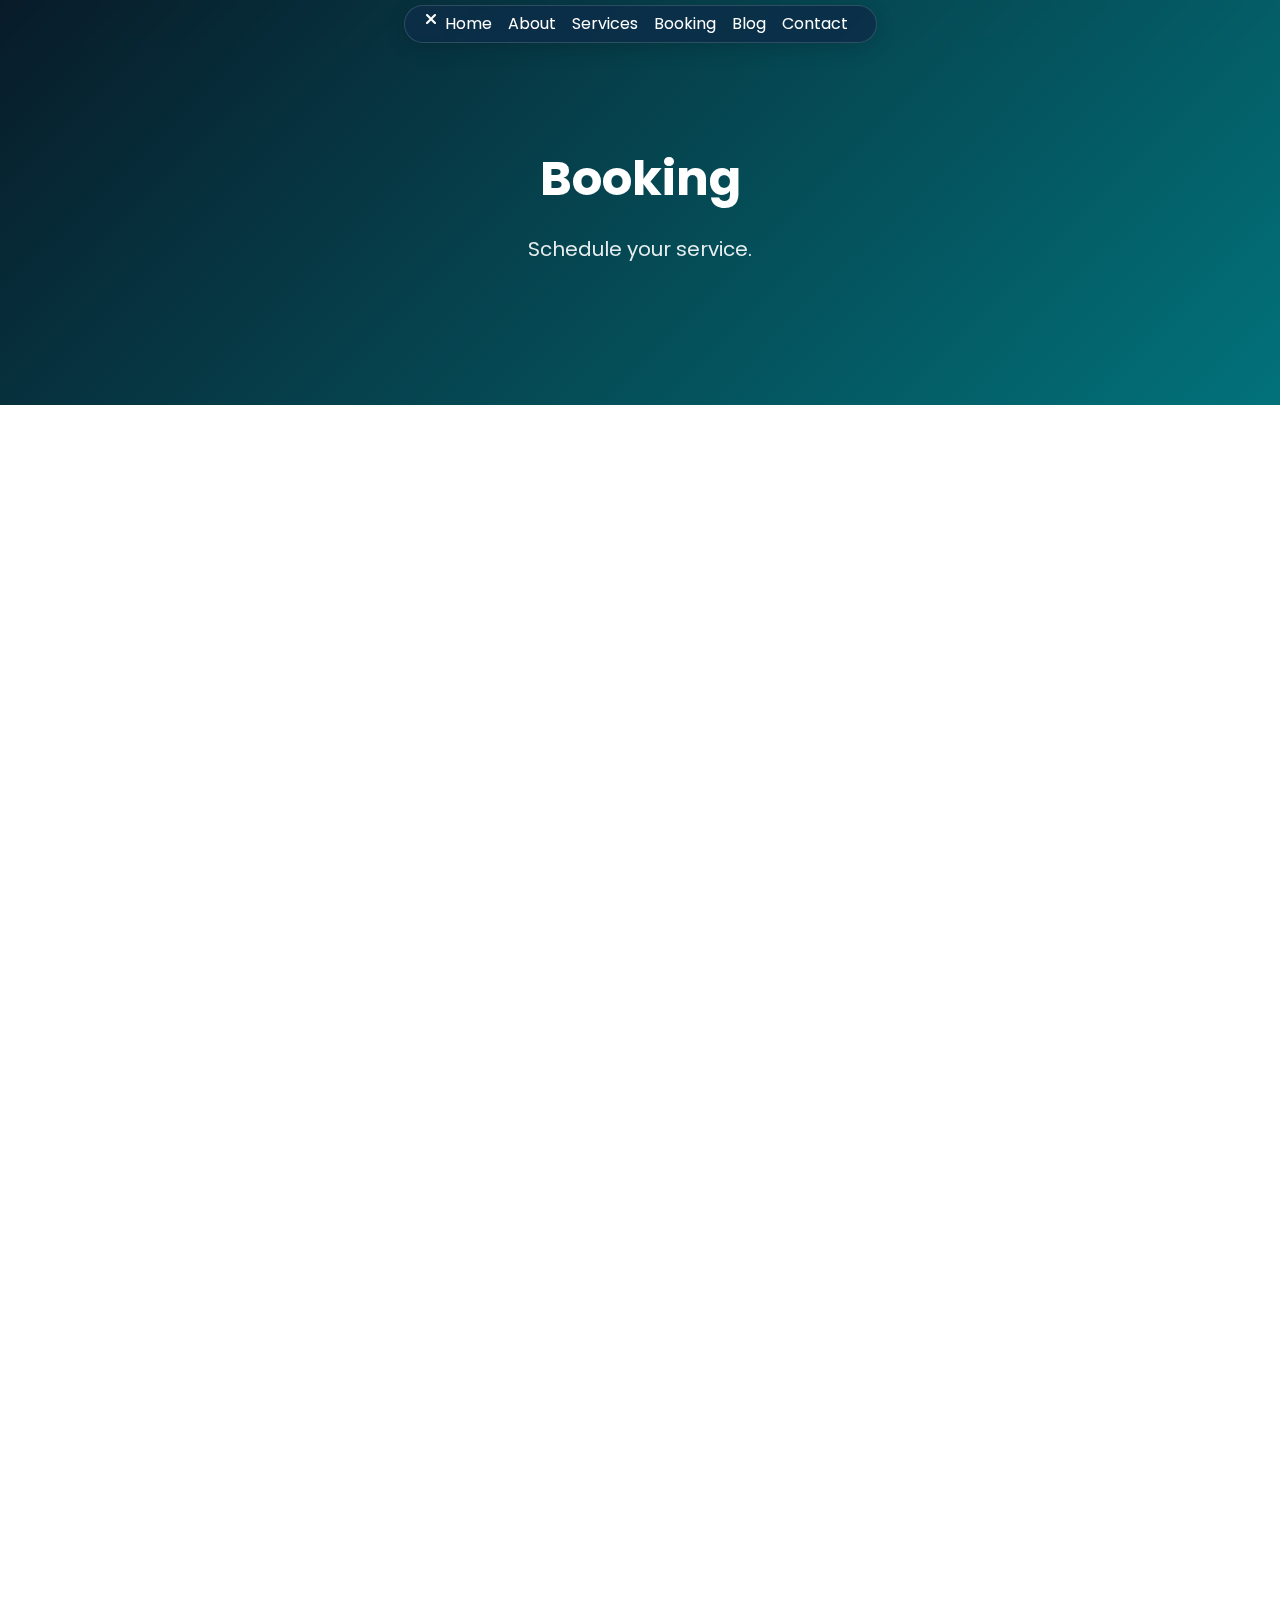
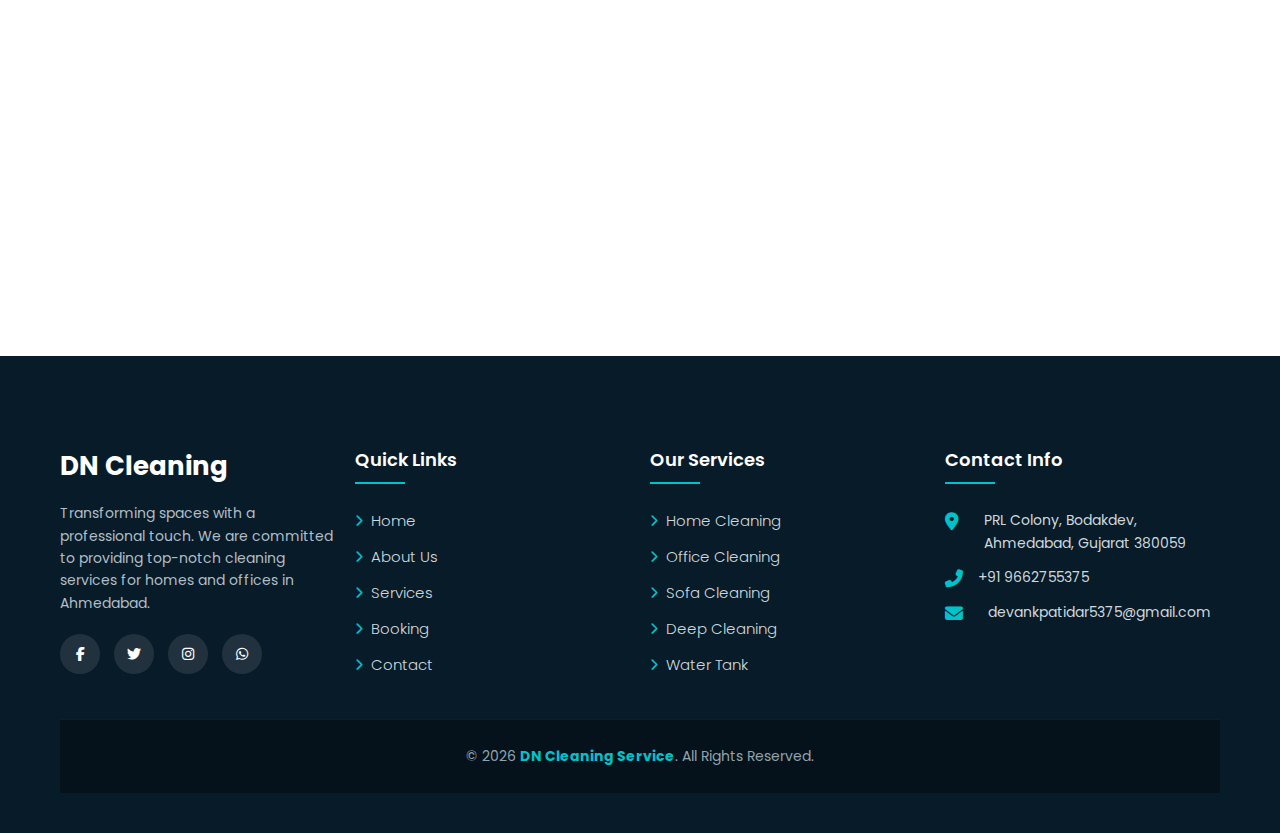
<file: booking.html>
<!DOCTYPE html>
<html lang="en">
<head>
<meta charset="UTF-8">
<meta name="viewport" content="width=device-width, initial-scale=1.0">
<meta name="description" content="Book your cleaning service online in Ahmedabad and get the best price, guaranteed. Fast, easy, and secure booking for home, office, and deep cleaning services.">
<title>Book Cleaning Service Online in Ahmedabad – Best Price Guaranteed</title>
<link rel="stylesheet" href="style.css">
<link rel="icon" href="logo.png" type="image/png">
<link href="https://cdnjs.cloudflare.com/ajax/libs/font-awesome/6.4.0/css/all.min.css" rel="stylesheet">
</head>
<body>

<header>
    <div class="logo">DN Cleaning Service</div>
    <div class="menu-overlay" onclick="toggleMenu()"></div>
    <nav>
        <ul id="nav-links">
            <i class="fas fa-times menu-close-btn" onclick="toggleMenu()"></i>
            <li><a href="index.html">Home</a></li>
            <li><a href="about.html">About</a></li>
            <li><a href="service.html">Services</a></li>
            <li><a href="booking.html">Booking</a></li>
            <li><a href="blog.html">Blog</a></li>
            <li><a href="contact.html">Contact</a></li>
        </ul>
        <div class="menu-toggle" onclick="toggleMenu()">
            <i class="fas fa-bars"></i>
        </div>
    </nav>
</header>

<main>
    <!-- Hero Section -->
    <section class="booking-hero">
        <div class="hero-content reveal">
            <h1>Booking</h1>
            <p>Schedule your service.</p>
        </div>
    </section>

    <!-- Benefits Section -->
    <section class="booking-benefits reveal">
        <div class="container">
            <div class="benefits-grid">
                <div class="benefit-item">
                    <i class="fas fa-calendar-check"></i>
                    <h3>Flexible Scheduling</h3>
                    <p>Pick a date and time that suits your lifestyle.</p>
                </div>
                <div class="benefit-item">
                    <i class="fas fa-user-shield"></i>
                    <h3>Verified Experts</h3>
                    <p>Background-checked professionals you can trust.</p>
                </div>
                <div class="benefit-item">
                    <i class="fas fa-hand-holding-heart"></i>
                    <h3>Satisfaction Guaranteed</h3>
                    <p>We ensure you are happy with our service.</p>
                </div>
            </div>
        </div>
    </section>

    <!-- Booking Form Section -->
    <section class="booking-section reveal">
        <div class="booking-wrapper">
            <div class="booking-header">
                <h2>Secure Your Slot</h2>
                <p>Fill in your details below to confirm your appointment.</p>
            </div>
            <div class="booking-body">
                <form id="booking-form" onsubmit="return validateBookingForm()">
                    <div class="form-section">
                        <div class="form-group">
                            <label for="service-type">Select Service</label>
                            <select id="service-type" name="service-type" required>
                                <option value="">--Please choose a service--</option>
                                <option value="Full Home Cleaning">Full Home Cleaning</option>
                                <option value="Apartment Cleaning">Apartment Cleaning</option>
                                <option value="Office Cleaning">Office Cleaning</option>
                                <option value="Bungalow Cleaning">Bungalow Cleaning</option>
                                <option value="Villa Cleaning">Villa Cleaning</option>
                                <option value="Room-Wise Cleaning">Room-Wise Cleaning</option>
                                <option value="Balcony Cleaning">Balcony Cleaning</option>
                                <option value="Terrace Cleaning">Terrace Cleaning</option>
                                <option value="Fan Cleaning">Fan Cleaning</option>
                                <option value="Sofa Cleaning">Sofa Cleaning</option>
                                <option value="Carpet Cleaning">Carpet Cleaning</option>
                                <option value="Bathroom Deep Cleaning">Bathroom Deep Cleaning</option>
                                <option value="Kitchen Deep Cleaning">Kitchen Deep Cleaning</option>
                                <option value="Chimney Cleaning">Chimney Cleaning</option>
                                <option value="Shop Cleaning">Shop Cleaning</option>
                                <option value="Showroom Cleaning">Showroom Cleaning</option>
                                <option value="Restaurant Cleaning">Restaurant Cleaning</option>
                                <option value="Hotel Cleaning">Hotel Cleaning</option>
                                <option value="Warehouse Cleaning">Warehouse Cleaning</option>
                                <option value="Water Tank Cleaning">Water Tank Cleaning</option>
                                <option value="Other Service">Other Service</option>
                            </select>
                        </div>
                        <div class="form-group">
                            <label for="booking-date">Preferred Date</label>
                            <input type="date" id="booking-date" name="booking-date" required>
                        </div>
                        <div class="form-group">
                            <label>Preferred Time Slot</label>
                            <div class="time-slots">
                                <input type="radio" id="slot1" name="time-slot" value="09:00-11:00" required><label for="slot1">09-11 AM</label>
                                <input type="radio" id="slot2" name="time-slot" value="11:00-13:00"><label for="slot2">11-01 PM</label>
                                <input type="radio" id="slot3" name="time-slot" value="14:00-16:00"><label for="slot3">02-04 PM</label>
                                <input type="radio" id="slot4" name="time-slot" value="16:00-18:00"><label for="slot4">04-06 PM</label>
                            </div>
                        </div>
                    </div>
                    <div class="form-section">
                        <div class="form-group">
                            <label for="name">Full Name</label>
                            <input type="text" id="name" name="name" required>
                        </div>
                        <div class="form-group">
                            <label for="email">Email Address</label>
                            <input type="email" id="email" name="email" required>
                        </div>
                        <div class="form-group">
                            <label for="phone">Phone Number</label>
                            <input type="tel" id="phone" name="phone" required>
                        </div>
                        <div class="form-group">
                            <label for="address">Full Address</label>
                            <textarea id="address" name="address" required></textarea>
                        </div>
                        <div class="form-group">
                            <label for="reference-image">Upload Reference Image (Optional)</label>
                            <input type="file" id="reference-image" name="reference-image" accept="image/*">
                        </div>
                    </div>
                    <button type="submit" class="btn">Confirm Booking</button>
                </form>
            </div>
        </div>
    </section>
</main>

<footer class="footer">
    <div class="footer-container">
        <div class="footer-row">
            <div class="footer-col">
                <div class="footer-logo">DN Cleaning</div>
                <p>Transforming spaces with a professional touch. We are committed to providing top-notch cleaning services for homes and offices in Ahmedabad.</p>
                <div class="social-links">
                    <a href="#"><i class="fab fa-facebook-f"></i></a>
                    <a href="#"><i class="fab fa-twitter"></i></a>
                    <a href="#"><i class="fab fa-instagram"></i></a>
                    <a href="https://wa.me/919662755375"><i class="fab fa-whatsapp"></i></a>
                </div>
            </div>
            <div class="footer-col">
                <h4>Quick Links</h4>
                <ul>
                    <li><a href="index.html"><i class="fas fa-chevron-right"></i> Home</a></li>
                    <li><a href="about.html"><i class="fas fa-chevron-right"></i> About Us</a></li>
                    <li><a href="service.html"><i class="fas fa-chevron-right"></i> Services</a></li>
                    <li><a href="booking.html"><i class="fas fa-chevron-right"></i> Booking</a></li>
                    <li><a href="contact.html"><i class="fas fa-chevron-right"></i> Contact</a></li>
                </ul>
            </div>
            <div class="footer-col">
                <h4>Our Services</h4>
                <ul>
                    <li><a href="service.html"><i class="fas fa-chevron-right"></i> Home Cleaning</a></li>
                    <li><a href="service.html"><i class="fas fa-chevron-right"></i> Office Cleaning</a></li>
                    <li><a href="service.html"><i class="fas fa-chevron-right"></i> Sofa Cleaning</a></li>
                    <li><a href="service.html"><i class="fas fa-chevron-right"></i> Deep Cleaning</a></li>
                    <li><a href="service.html"><i class="fas fa-chevron-right"></i> Water Tank</a></li>
                </ul>
            </div>
            <div class="footer-col">
                <h4>Contact Info</h4>
                <ul class="contact-details">
                    <li><i class="fas fa-map-marker-alt"></i> <span>PRL Colony, Bodakdev, Ahmedabad, Gujarat 380059</span></li>
                    <li><i class="fas fa-phone-alt"></i> <span>+91 9662755375</span></li>
                    <li><i class="fas fa-envelope"></i> <span>devankpatidar5375@gmail.com</span></li>
                </ul>
            </div>
        </div>
        <div class="footer-bottom">
            <p>&copy; 2026 <strong>DN Cleaning Service</strong>. All Rights Reserved.</p>
        </div>
    </div>
</footer>

<!-- Success Popup -->
<div id="success-popup">
    <div class="popup-content">
        <span class="close-popup">&times;</span>
        <h3>Success!</h3>
        <p>Your booking has been confirmed. We will contact you shortly.</p>
    </div>
</div>

<script src="script.js"></script>
</body>
</html>
</file>
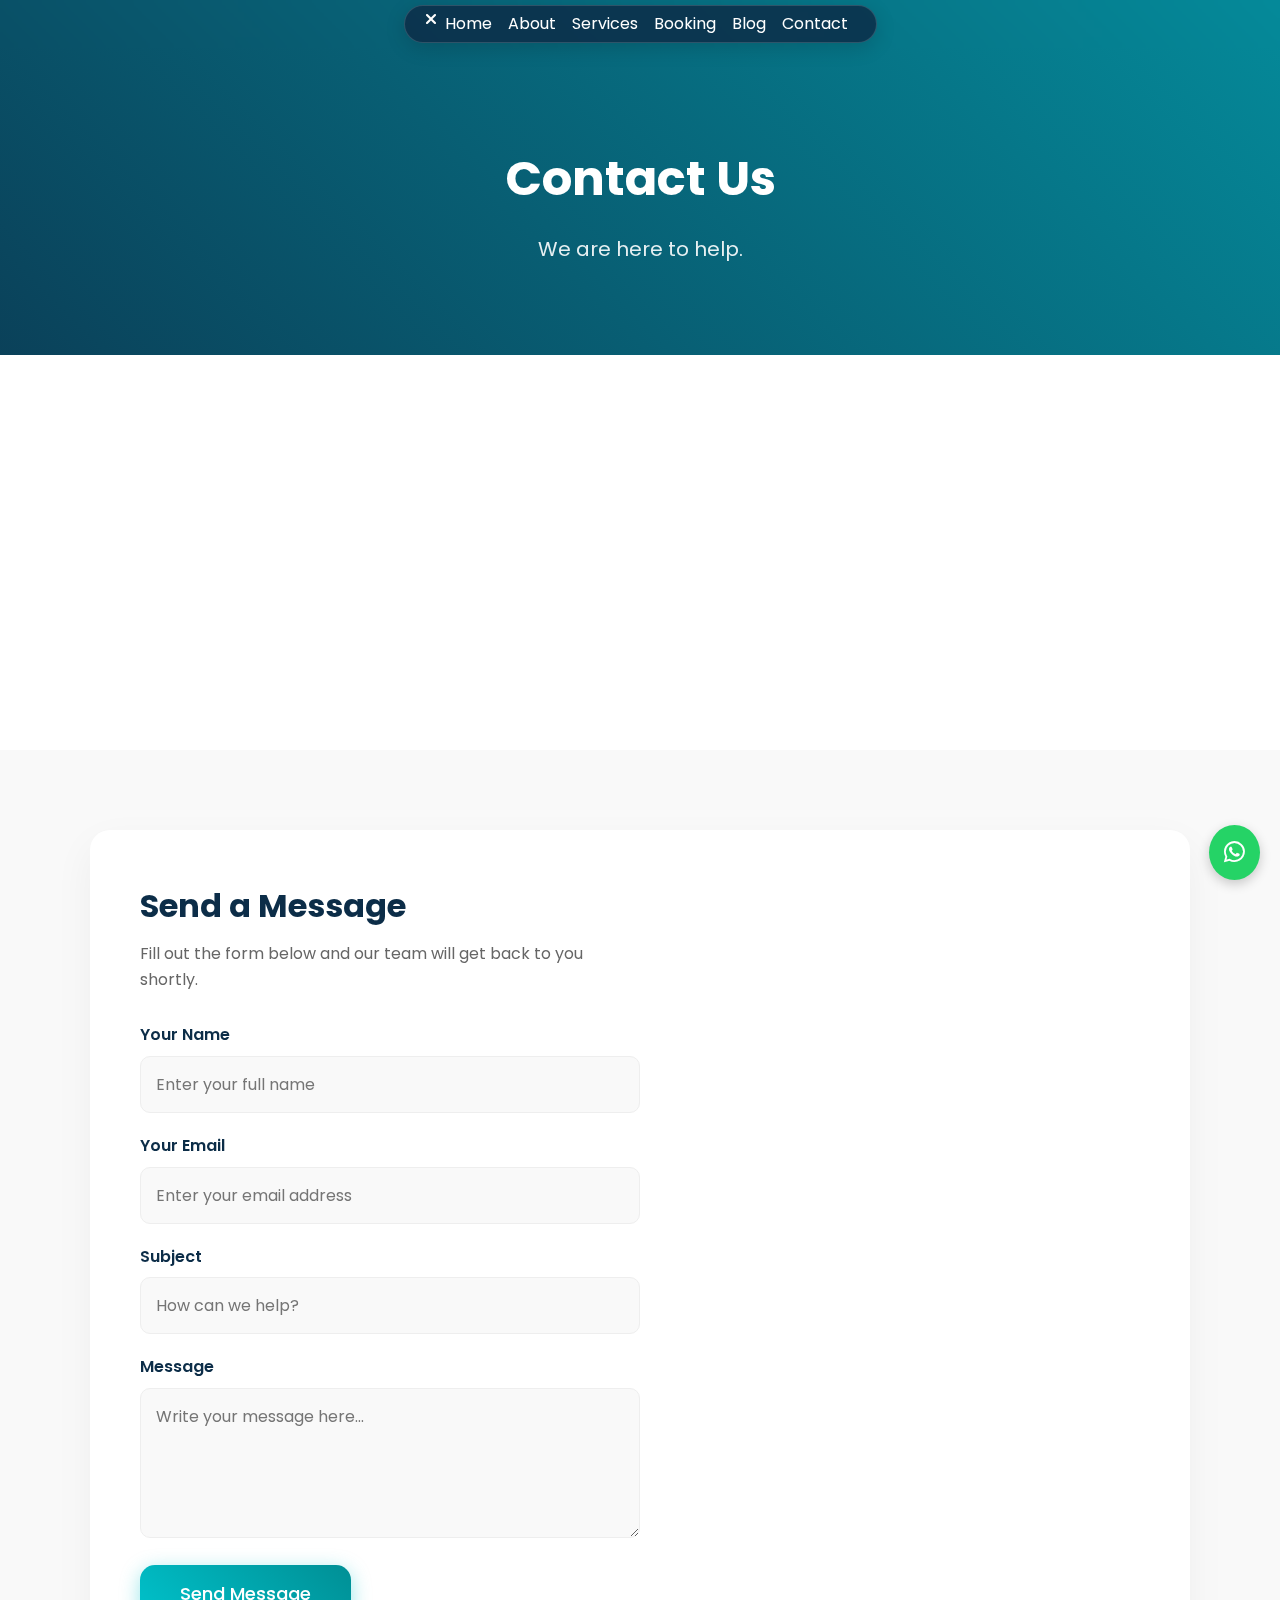
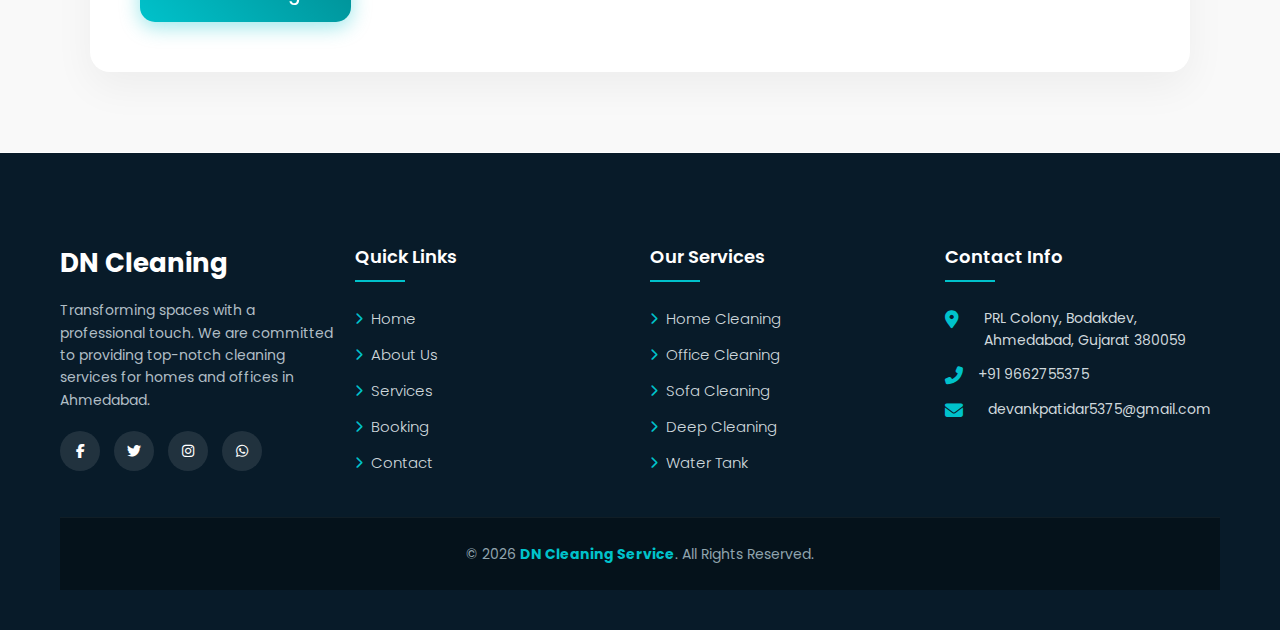
<file: contact.html>
<!DOCTYPE html>
<html lang="en">
<head>
<meta charset="UTF-8">
<meta name="viewport" content="width=device-width, initial-scale=1.0">
<meta name="description" content="Contact us for a free quote on home deep cleaning, office cleaning, or any other professional cleaning service in Ahmedabad. Call or message us today!">
<title>Contact The Best Cleaning Service in Ahmedabad | Get a Quote</title>
<link rel="stylesheet" href="style.css">
<link rel="icon" href="logo.png" type="image/png">
<link href="https://cdnjs.cloudflare.com/ajax/libs/font-awesome/6.4.0/css/all.min.css" rel="stylesheet">
</head>
<body>

<header>
    <div class="logo">DN Cleaning Service</div>
    <div class="menu-overlay" onclick="toggleMenu()"></div>
    <nav>
        <ul id="nav-links">
            <i class="fas fa-times menu-close-btn" onclick="toggleMenu()"></i>
            <li><a href="index.html">Home</a></li>
            <li><a href="about.html">About</a></li>
            <li><a href="service.html">Services</a></li>
            <li><a href="booking.html">Booking</a></li>
            <li><a href="blog.html">Blog</a></li>
            <li><a href="contact.html">Contact</a></li>
        </ul>
        <div class="menu-toggle" onclick="toggleMenu()">
            <i class="fas fa-bars"></i>
        </div>
    </nav>
</header>

<main>
    <!-- Contact Hero -->
    <section class="contact-hero">
        <div class="hero-content reveal">
            <h1>Contact Us</h1>
            <p>We are here to help.</p>
        </div>
    </section>

    <!-- Contact Info Cards -->
    <section class="contact-cards reveal">
        <div class="container">
            <div class="card-grid">
                <div class="contact-card">
                    <div class="icon-box"><i class="fas fa-phone-alt"></i></div>
                    <h3>Call Us</h3>
                    <p>+91 9662755375</p>
                    <span class="sub-text">Mon-Sun, 8am - 8pm</span>
                </div>
                <div class="contact-card">
                    <div class="icon-box"><i class="fas fa-envelope"></i></div>
                    <h3>Email Us</h3>
                    <p>devankpatidar5375@gmail.com</p>
                    <span class="sub-text">Online Support 24/7</span>
                </div>
                <div class="contact-card">
                    <div class="icon-box"><i class="fas fa-map-marker-alt"></i></div>
                    <h3>Visit Us</h3>
                    <p>PRL Colony, Bodakdev</p>
                    <span class="sub-text">Ahmedabad, Gujarat 380059</span>
                </div>
            </div>
        </div>
    </section>

    <!-- Form & Map Section -->
    <section class="contact-form-section reveal">
        <div class="container">
            <div class="form-wrapper">
                <div class="form-container">
                    <h2>Send a Message</h2>
                    <p>Fill out the form below and our team will get back to you shortly.</p>
                    <form id="contact-form" onsubmit="return validateContactForm()">
                        <div class="form-group">
                            <label for="name">Your Name</label>
                            <input type="text" id="name" name="name" placeholder="Enter your full name" required>
                        </div>
                        <div class="form-group">
                            <label for="email">Your Email</label>
                            <input type="email" id="email" name="email" placeholder="Enter your email address" required>
                        </div>
                        <div class="form-group">
                            <label for="subject">Subject</label>
                            <input type="text" id="subject" name="subject" placeholder="How can we help?" required>
                        </div>
                        <div class="form-group">
                            <label for="message">Message</label>
                            <textarea id="message" name="message" placeholder="Write your message here..." required></textarea>
                        </div>
                        <button type="submit" class="btn">Send Message</button>
                    </form>
                </div>
                <div class="map-column">
                    <iframe src="https://www.google.com/maps/embed?pb=!1m18!1m12!1m3!1d3671.432579532221!2d72.5118338751016!3d23.04474817915801!2m3!1f0!2f0!3f0!3m2!1i1024!2i768!4f13.1!3m3!1m2!1s0x395e9b75dc5b99c9%3A0x13547644b3681f2a!2sPRL%20Colony%2C%20Bodakdev%2C%20Ahmedabad%2C%20Gujarat%20380054!5e0!3m2!1sen!2sin!4v1672521545321!5m2!1sen!2sin" allowfullscreen="" loading="lazy" referrerpolicy="no-referrer-when-downgrade"></iframe>
                </div>
            </div>
        </div>
    </section>
</main>

<footer class="footer">
    <div class="footer-container">
        <div class="footer-row">
            <div class="footer-col">
                <div class="footer-logo">DN Cleaning</div>
                <p>Transforming spaces with a professional touch. We are committed to providing top-notch cleaning services for homes and offices in Ahmedabad.</p>
                <div class="social-links">
                    <a href="#"><i class="fab fa-facebook-f"></i></a>
                    <a href="#"><i class="fab fa-twitter"></i></a>
                    <a href="#"><i class="fab fa-instagram"></i></a>
                    <a href="https://wa.me/919662755375"><i class="fab fa-whatsapp"></i></a>
                </div>
            </div>
            <div class="footer-col">
                <h4>Quick Links</h4>
                <ul>
                    <li><a href="index.html"><i class="fas fa-chevron-right"></i> Home</a></li>
                    <li><a href="about.html"><i class="fas fa-chevron-right"></i> About Us</a></li>
                    <li><a href="service.html"><i class="fas fa-chevron-right"></i> Services</a></li>
                    <li><a href="booking.html"><i class="fas fa-chevron-right"></i> Booking</a></li>
                    <li><a href="contact.html"><i class="fas fa-chevron-right"></i> Contact</a></li>
                </ul>
            </div>
            <div class="footer-col">
                <h4>Our Services</h4>
                <ul>
                    <li><a href="service.html"><i class="fas fa-chevron-right"></i> Home Cleaning</a></li>
                    <li><a href="service.html"><i class="fas fa-chevron-right"></i> Office Cleaning</a></li>
                    <li><a href="service.html"><i class="fas fa-chevron-right"></i> Sofa Cleaning</a></li>
                    <li><a href="service.html"><i class="fas fa-chevron-right"></i> Deep Cleaning</a></li>
                    <li><a href="service.html"><i class="fas fa-chevron-right"></i> Water Tank</a></li>
                </ul>
            </div>
            <div class="footer-col">
                <h4>Contact Info</h4>
                <ul class="contact-details">
                    <li><i class="fas fa-map-marker-alt"></i> <span>PRL Colony, Bodakdev, Ahmedabad, Gujarat 380059</span></li>
                    <li><i class="fas fa-phone-alt"></i> <span>+91 9662755375</span></li>
                    <li><i class="fas fa-envelope"></i> <span>devankpatidar5375@gmail.com</span></li>
                </ul>
            </div>
        </div>
        <div class="footer-bottom">
            <p>&copy; 2026 <strong>DN Cleaning Service</strong>. All Rights Reserved.</p>
        </div>
    </div>
</footer>

<a href="https://wa.me/919999999999" class="whatsapp" target="_blank">
    <i class="fab fa-whatsapp"></i>
</a>

<!-- Back to Top Button -->
<a href="#" class="back-to-top">
    <i class="fas fa-arrow-up"></i>
</a>

<script src="script.js"></script>
</body>
</html>
</file>
<file: style.css>
/* Poppins Font */
@import url('https://fonts.googleapis.com/css2?family=Poppins:wght@300;400;500;600;700&display=swap');

* {
    margin: 0;
    padding: 0;
    box-sizing: border-box;
    font-family: 'Poppins', sans-serif;
}

body {
    line-height: 1.6;
    background-color: #fff;
    overflow-x: hidden; /* Prevent horizontal scroll from animations */
}

img {
    max-width: 100%;
    height: auto;
}

html {
    scroll-behavior: smooth;
}

/* Hide top bar to remove extra gap above hero section */
.top-bar {
    display: none;
}

header {
    display: flex;
    justify-content: center;
    padding: 5px 0;
    background: transparent;
    color: white;
    position: fixed;
    width: 100%;
    z-index: 1000;
    top: 0 !important; /* Ensure header stays at top */
    transition: background-color 0.3s ease;
    backdrop-filter: blur(5px);
}

.logo {
    display: none;
}

header.scrolled {
    background: rgba(12, 45, 72, 0.95);
    backdrop-filter: blur(10px);
    box-shadow: 0 2px 10px rgba(0,0,0,0.1);
}

nav ul {
    display: flex;
    list-style: none;
    background: rgba(12, 45, 72, 0.85);
    backdrop-filter: blur(10px);
    padding: 5px 20px;
    border-radius: 50px;
    border: 1px solid rgba(255, 255, 255, 0.15);
    box-shadow: 0 5px 20px rgba(0,0,0,0.15);
}

nav ul li {
    margin: 0 8px;
}

nav ul li a {
    color: white;
    text-decoration: none;
    position: relative;
    padding-bottom: 5px;
}

nav ul li a::after {
    content: '';
    position: absolute;
    width: 100%;
    height: 2px;
    bottom: 0;
    left: 0;
    background-color: #00c2cb;
    transform: scaleX(0);
    transform-origin: bottom right;
    transition: transform 0.3s ease-out;
}

.menu-toggle {
    display: none;
    cursor: pointer;
}

nav ul li a:hover::after {
    transform: scaleX(1);
    transform-origin: bottom left;
}

/* HERO SECTION */

.hero {
    min-height: 100vh;
    height: auto;
    background: url('hero section.jpg') no-repeat center center/cover;
    display: flex;
    justify-content: center;
    align-items: center;
    text-align: center;
    color: white;
    overflow: hidden;
}

.hero .overlay {
    position: absolute;
    width: 100%;
    height: 100%;
    background: linear-gradient(45deg, rgba(12, 45, 72, 0.8), rgba(0, 194, 203, 0.5));
}

.hero-content {
    position: relative;
    z-index: 2;
    animation: fadeIn 1.5s ease-out;
    display: flex;
    flex-direction: column;
    align-items: center;
}

@keyframes fadeIn {
    from { opacity: 0; transform: translateY(20px); }
    to { opacity: 1; transform: translateY(0); }
}

.hero h1 {
    font-size: 64px;
    font-weight: 700;
    text-shadow: 0 4px 10px rgba(0,0,0,0.3);
}

.hero-main-img {
    max-width: 200px;
    height: auto;
    margin-bottom: 20px;
    box-shadow: 0 5px 15px rgba(0,0,0,0.3);
    border-radius: 10px;
}

.hero p {
    margin: 20px 0 100px;
    font-size: 22px;
    font-weight: 300;
    letter-spacing: 1px;
}

.hero-btn {
    padding: 18px 50px;
    font-size: 20px;
    border-radius: 50px;
    margin-top: 50px;
}

.btn {
    padding: 15px 40px;
    background: #00c2cb;
    background-image: linear-gradient(45deg, #00c2cb, #008f95);
    color: white;
    text-decoration: none;
    border-radius: 15px;
    transition: all 0.3s ease;
    border: none;
    font-size: 18px;
    font-weight: 500;
    box-shadow: 0 5px 20px rgba(0, 194, 203, 0.4);
}

.btn:hover {
    transform: translateY(-3px);
    box-shadow: 0 8px 25px rgba(0, 194, 203, 0.6);
}

/* MAKE SERVICE REQUEST SECTION */
.make-request-section {
    padding: 100px 20px;
    background: linear-gradient(135deg, #f5f7fa 0%, #c3cfe2 100%);
    position: relative;
}

.make-request-section .section-header {
    margin-bottom: 50px;
}
.make-request-section .section-header h2 {
    font-size: 44px;
    font-weight: 700;
    position: relative;
    padding-bottom: 20px;
    color: #0C3C8C;
}
.make-request-section .section-header h2::after {
    content: '';
    position: absolute;
    bottom: 0;
    left: 50%;
    width: 100px;
    height: 5px;
    background: linear-gradient(90deg, #00c2cb, #0C3C8C);
    border-radius: 3px;
    transform: translateX(-50%) scaleX(0);
    transform-origin: center;
    transition: transform 0.8s cubic-bezier(0.19, 1, 0.22, 1);
}

.make-request-section.reveal.active .section-header h2::after {
    transform: translateX(-50%) scaleX(1);
}

.large-service-cards {
    display: grid;
    grid-template-columns: repeat(3, 1fr);
    gap: 30px;
    max-width: 1200px;
    margin: 0 auto;
}

.large-card {
    background: #fff;
    border: none;
    border-radius: 20px;
    padding: 50px 30px;
    text-align: left;
    cursor: pointer;
    box-shadow: 0 10px 30px rgba(0,0,0,0.05);
    transition: all 0.4s cubic-bezier(0.175, 0.885, 0.32, 1.275);
    position: relative;
    overflow: hidden;
}

.large-card::before {
    content: '';
    position: absolute;
    top: 0;
    left: 0;
    width: 100%;
    height: 5px;
    background: linear-gradient(90deg, #00c2cb, #0c2d48);
    transform: scaleX(0);
    transform-origin: left;
    transition: transform 0.4s ease;
}

.large-card:hover {
    transform: translateY(-15px);
    box-shadow: 0 20px 40px rgba(0,0,0,0.1);
}

.large-card:hover::before {
    transform: scaleX(1);
}

.icon-wrapper {
    width: 70px;
    height: 70px;
    background: linear-gradient(135deg, #e0f7fa, #fff);
    border-radius: 50%;
    display: flex;
    align-items: center;
    justify-content: center;
    margin-bottom: 25px;
    box-shadow: 0 5px 15px rgba(0,0,0,0.05);
    font-size: 28px;
    color: #00c2cb;
    transition: all 0.3s ease;
}

.large-card:hover .icon-wrapper {
    background: linear-gradient(135deg, #00c2cb, #008f95);
    color: white;
    transform: rotateY(180deg);
}


.large-card h3 {
    font-size: 24px;
    font-weight: 600;
    color: #0C3C8C;
    margin-bottom: 15px;
}

.large-card p {
    color: #666;
    font-size: 15px;
    margin-bottom: 25px;
    line-height: 1.6;
}

.card-link {
    color: #00c2cb;
    font-weight: 600;
    font-size: 14px;
    display: inline-flex;
    align-items: center;
    gap: 8px;
    transition: gap 0.3s ease;
}

.large-card:hover .card-link {
    gap: 12px;
    color: #0c2d48;
}

.sub-heading {
    display: flex;
    align-items: center;
    text-align: center;
    margin: 70px 0 50px;
}

.sub-heading::before, .sub-heading::after {
    content: '';
    flex: 1;
    border-bottom: 1px solid #dde6f1;
}

.sub-heading h3 {
    font-size: 24px;
    font-weight: 500;
    color: #0C3C8C;
    display: inline-block;
    background: transparent;
    padding: 0 30px;
    position: relative;
    z-index: 1;
    letter-spacing: 1px;
    text-transform: uppercase;
}

.direct-booking-grid {
    display: grid;
    grid-template-columns: repeat(4, 1fr);
    gap: 20px;
    max-width: 1200px;
    margin: 0 auto;
}

.small-service-box {
    background: #fff;
    border: 2px solid #eef;
    border-radius: 10px;
    padding: 25px;
    text-align: center;
    cursor: pointer;
    transition: all 0.3s ease;
    display: flex;
    flex-direction: column;
    align-items: center;
    justify-content: center;
}

.small-service-box:hover {
    background-color: #fff;
    border-color: #0C3C8C;
    transform: translateY(-8px);
    box-shadow: 0 8px 20px rgba(12, 60, 140, 0.08);
}

.small-service-box i {
    font-size: 36px;
    color: #0C3C8C;
    margin-bottom: 15px;
    transition: transform 0.3s ease;
}

.small-service-box:hover i {
    transform: scale(1.1) rotate(-5deg);
}

.small-service-box p {
    font-weight: 500;
    color: #0C3C8C;
}

/* SERVICES HERO */
.services-hero {
    min-height: 60vh;
    background: url('images/hero.jpg') no-repeat center center/cover;
    position: relative;
    display: flex;
    justify-content: center;
    align-items: center;
    text-align: center;
    color: white;
    overflow: hidden; /* To contain bubbles */
}

.services-hero .overlay {
    position: absolute;
    width: 100%;
    height: 100%;
    background: linear-gradient(to top, rgba(12, 45, 72, 0.9), rgba(0,0,0,0.5));
}

.services-hero .hero-content {
    position: relative;
    z-index: 2;
}

.services-hero h1 {
    font-size: 48px;
    font-weight: 700;
}

.services-hero p {
    margin: 20px 0 30px;
    font-size: 18px;
    max-width: 600px;
}

/* BUBBLES ANIMATION */
.bubbles {
    position: absolute;
    bottom: -100px; /* Start from below */
    width: 100%;
    display: flex;
    justify-content: space-around;
    z-index: 1;
}

.bubbles span {
    width: 30px;
    height: 30px;
    background: rgba(255, 255, 255, 0.1);
    border-radius: 50%;
    animation: bubble-up 25s linear infinite;
    animation-duration: calc(125s / var(--i));
}

@keyframes bubble-up {
    100% {
        transform: translateY(-80vh) scale(1.5);
        opacity: 0;
    }
}

/* SERVICES */

.service-catalog-section {
    padding: 80px 20px;
    background-color: #fff;
}

.section-header {
    text-align: center;
    margin-bottom: 50px;
}

.section-header h2 {
    font-size: 36px;
    color: #0c2d48;
    margin-bottom: 10px;
}

.section-header p {
    font-size: 16px;
    color: #555;
    max-width: 600px;
    margin: 0 auto;
}

.service-controls {
    display: flex;
    justify-content: space-between;
    align-items: center;
    flex-wrap: wrap;
    gap: 20px;
    margin-bottom: 40px;
    max-width: 1200px;
    margin-left: auto;
    margin-right: auto;
}

.search-bar {
    position: relative;
    flex-grow: 1;
    max-width: 300px;
}

.search-bar input {
    width: 100%;
    padding: 10px 40px 10px 15px;
    border: 1px solid #ddd;
    border-radius: 12px;
    font-size: 16px;
}

.search-bar i {
    position: absolute;
    right: 15px;
    top: 50%;
    transform: translateY(-50%);
    color: #aaa;
}

.filter-buttons button {
    padding: 10px 20px;
    border: 1px solid #ddd;
    background-color: #fff;
    border-radius: 12px;
    cursor: pointer;
    margin-left: 10px;
    transition: all 0.3s ease;
}

.filter-buttons button.active,
.filter-buttons button:hover {
    background-color: #0c2d48;
    color: #fff;
    border-color: #0c2d48;
}

.service-grid {
    display: grid;
    grid-template-columns: repeat(auto-fit, minmax(280px, 1fr));
    gap: 30px;
    max-width: 1200px;
    margin: 0 auto;
}

.service-card {
    background: #fff;
    border-radius: 15px;
    box-shadow: 0 4px 20px rgba(0,0,0,0.08);
    overflow: hidden;
    display: flex;
    flex-direction: column;
    transition: all 0.3s ease;
    position: relative;
}

.service-card.hide {
    transform: scale(0.9);
    opacity: 0;
    width: 0;
    padding: 0;
    margin: 0;
    overflow: hidden;
}

.service-card:hover {
    transform: translateY(-10px);
    box-shadow: 0 10px 25px rgba(0,0,0,0.12);
}

.service-card img {
    width: 100%;
    height: 200px;
    object-fit: cover;
}

.badge-container {
    position: absolute;
    top: 15px;
    left: 15px;
    display: flex;
    gap: 5px;
}

.badge {
    padding: 5px 10px;
    border-radius: 8px;
    color: #fff;
    font-size: 12px;
    font-weight: 500;
}

.badge-popular {
    background-color: #ff9800;
}

.badge-discount {
    background-color: #e91e63;
}

.card-content {
    padding: 20px;
    display: flex;
    flex-direction: column;
    flex-grow: 1;
}

.card-content h3 {
    font-size: 22px;
    margin-bottom: 10px;
    color: #0c2d48;
}

.card-content p {
    color: #555;
    flex-grow: 1;
    margin-bottom: 15px;
}

.price {
    font-size: 18px;
    font-weight: 600;
    color: #0c2d48;
    margin-bottom: 20px;
}

.card-buttons {
    display: flex;
    gap: 10px;
}

.btn-details, .btn-whatsapp {
    flex: 1;
    padding: 10px;
    border-radius: 12px;
    border: none;
    cursor: pointer;
    transition: all 0.3s ease;
    font-size: 14px;
    font-weight: 500;
    text-align: center;
    text-decoration: none;
}

.btn-details {
    background-color: #fff;
    color: #0c2d48;
    border: 1px solid #ddd;
}

.btn-whatsapp {
    background-image: linear-gradient(45deg, #25D366, #128C7E);
    color: #fff;
}

.view-all-services {
    text-align: center;
    margin-top: 50px;
}

/* OLD CARD STYLES - CAN BE REMOVED */
.card, .btn-service {
    display: none;
}

/* WHY CHOOSE US */
.why-choose-us {
    padding: 80px 20px;
    background: #fff;
}
.why-choose-us h2 {
    text-align: center;
    font-size: 36px;
    margin-bottom: 50px;
    color: #0c2d48;
}
.features-grid {
    display: grid;
    grid-template-columns: repeat(auto-fit, minmax(250px, 1fr));
    gap: 30px;
    max-width: 1200px;
    margin: 0 auto;
}
.feature-box {
    background: #fff;
    padding: 30px;
    text-align: center;
    border-radius: 15px;
    border: 1px solid #eef;
    transition: all 0.3s ease;
}
.feature-box:hover {
    transform: translateY(-5px);
    border-color: #00c2cb;
    box-shadow: 0 8px 25px rgba(0, 194, 203, 0.1);
}
.feature-icon {
    height: 80px;
    width: 80px;
    background: #e0f7fa;
    border-radius: 50%;
    display: flex;
    align-items: center;
    justify-content: center;
    margin: 0 auto 25px;
}
.feature-icon i {
    font-size: 36px;
    color: #00c2cb;
}
.feature-box h3 {
    font-size: 20px;
    margin-bottom: 10px;
    color: #0c2d48;
}
.feature-box p {
    color: #555;
}

/* TESTIMONIALS */
.testimonials {
    padding: 80px 20px;
    background: #f9f9f9;
    text-align: center;
}
.testimonials h2 {
    font-size: 36px;
    margin-bottom: 50px;
    color: #0c2d48;
}
.testimonial-slider-container {
    max-width: 800px;
    margin: 0 auto;
    overflow: hidden;
    position: relative;
}
.testimonial-slider {
    display: flex;
    transition: transform 0.5s ease-in-out;
}
.slide {
    min-width: 100%;
    box-sizing: border-box;
    padding: 40px;
    background: #fff;
    border-radius: 20px;
    box-shadow: 0 5px 25px rgba(0,0,0,0.07);
    position: relative;
}
.slide::before {
    content: '\f10d';
    font-family: 'Font Awesome 6 Free';
    font-weight: 900;
    position: absolute;
    top: 30px;
    left: 40px;
    font-size: 50px;
    color: #eef;
    z-index: 1;
}
.slide img {
    width: 80px;
    height: 80px;
    border-radius: 50%;
    object-fit: cover;
    margin-bottom: 20px;
    border: 3px solid #00c2cb;
}
.slide .stars {
    color: #f39c12;
    margin-bottom: 20px;
}
.slide p {
    font-style: normal;
    color: #555;
    margin-bottom: 20px;
    line-height: 1.8;
    position: relative;
    z-index: 2;
}
.client-info h4 {
    font-weight: 600;
    color: #0c2d48;
    margin-bottom: 5px;
}
.client-info span {
    color: #777;
    font-size: 14px;
}

/* FOOTER */

.footer {
    background-color: #081b29;
    padding: 70px 0 0;
    color: #cfd8dc;
    font-size: 14px;
    position: relative;
    margin-top: 0;
}

.footer-container {
    max-width: 1200px;
    margin: auto;
    padding: 20px 20px 40px;
}

.footer-row {
    display: flex;
    flex-wrap: wrap;
    justify-content: space-between;
    gap: 20px;
}

.footer-col {
    flex: 1;
    min-width: 250px;
    margin-bottom: 30px;
}

.footer-logo {
    font-size: 26px;
    font-weight: 700;
    color: #fff;
    margin-bottom: 15px;
    display: inline-block;
}

.footer-col p {
    line-height: 1.6;
    margin-bottom: 20px;
    color: #b0bec5;
}

.footer-col h4 {
    font-size: 18px;
    color: #ffffff;
    text-transform: capitalize;
    margin-bottom: 25px;
    font-weight: 600;
    position: relative;
    padding-bottom: 10px;
}

.footer-col h4::before {
    content: '';
    position: absolute;
    left: 0;
    bottom: 0;
    background-color: #00c2cb;
    height: 2px;
    box-sizing: border-box;
    width: 50px;
}

.footer-col ul {
    list-style: none;
    display: block;
    padding: 0;
}

.footer-col ul li {
    margin-bottom: 12px;
    margin-left: 0;
}

.footer-col ul li a {
    font-size: 15px;
    text-transform: capitalize;
    color: #cfd8dc;
    text-decoration: none;
    font-weight: 300;
    display: block;
    transition: all 0.3s ease;
    padding-bottom: 0;
    display: flex;
    align-items: center;
}

.footer-col ul li a::after {
    display: none;
}

.footer-col ul li a i {
    font-size: 12px;
    margin-right: 8px;
    color: #00c2cb;
    transition: margin-right 0.3s ease;
}

.footer-col ul li a:hover {
    color: #ffffff;
    padding-left: 5px;
}

.footer-col ul li a:hover i {
    margin-right: 12px;
}

.footer-col .social-links a {
    display: inline-block;
    height: 40px;
    width: 40px;
    background-color: rgba(255,255,255,0.1);
    margin: 0 10px 10px 0;
    text-align: center;
    line-height: 40px;
    border-radius: 50%;
    color: #ffffff;
    transition: all 0.5s ease;
}

.footer-col .social-links a:hover {
    color: #24262b;
    background-color: #00c2cb;
    transform: translateY(-5px);
}

.contact-details li {
    display: flex;
    align-items: flex-start;
    gap: 15px;
    margin-bottom: 15px;
}

.contact-details li i {
    color: #00c2cb;
    font-size: 18px;
    margin-top: 4px;
}

/* Remove old specific icon margin if it conflicts */
.footer-col ul li i.fa-map-marker-alt,
.footer-col ul li i.fa-phone,
.footer-col ul li i.fa-envelope {
    margin-right: 10px;
}

.footer-bottom {
    background: #05121b;
    padding: 25px 0;
    text-align: center;
    border-top: 1px solid rgba(255,255,255,0.05);
}

.footer-bottom p {
    font-size: 14px;
    color: #90a4ae;
}

.footer-bottom strong {
    color: #00c2cb;
}

/* WHATSAPP */

.whatsapp {
    position: fixed;
    bottom: 20px;
    right: 20px;
    background-color: #25D366;
    color: white;
    padding: 15px;
    border-radius: 50%;
    z-index: 998;
    font-size: 24px;
    line-height: 1;
    box-shadow: 0 4px 12px rgba(0,0,0,0.2);
    transition: all 0.3s ease;
}

.whatsapp:hover {
    transform: scale(1.1);
    background-color: #128C7E;
}

/* RESPONSIVE */

@media (max-width: 992px) {
    .hero h1 {
        font-size: 52px;
    }
    .large-service-cards {
        grid-template-columns: repeat(2, 1fr);
    }
    .direct-booking-grid {
        grid-template-columns: repeat(2, 1fr);
    }
}

@media (max-width: 768px) {
    /* Navigation */
    header {
        padding: 10px 15px;
        justify-content: flex-end;
    }
    /* Adjust Top Bar and Header for Mobile to save space */
    .top-bar {
        height: 40px;
        padding: 0 15px;
        font-size: 12px;
    }
    .top-bar img {
        height: 25px;
    }
    header {
        top: 0 !important;
        padding: 10px 20px;
    }
    /* Reduce logo font size on mobile to fit tagline and menu icon */
    .logo {
        font-size: 18px;
    }
    nav ul {
        display: flex;
        flex-direction: column;
        background: linear-gradient(180deg, #0c2d48 0%, #05121b 100%);
        position: fixed;
        top: 0;
        right: 0;
        transform: translateX(100%); /* Hidden off-screen to the right */
        width: auto;
        min-width: 220px;
        max-width: 85vw;
        height: 100dvh; /* Use dynamic viewport height to avoid bottom gaps */
        padding: 60px 0 0;
        box-shadow: -10px 0 30px rgba(0,0,0,0.5);
        transition: transform 0.4s cubic-bezier(0.4, 0, 0.2, 1);
        z-index: 2000;
        align-items: stretch;
        overflow-y: auto;
    }
    nav ul.active {
        transform: translateX(0); /* Slide in to view */
    }
    nav ul li {
        margin: 0;
        width: 100%;
        text-align: left;
        opacity: 0;
        transform: translateX(30px);
        transition: opacity 0.4s ease, transform 0.4s ease;
        border-bottom: 1px solid rgba(255,255,255,0.08);
    }
    /* Staggered Animation for links */
    nav ul.active li { opacity: 1; transform: translateX(0); }
    nav ul.active li:nth-of-type(1) { transition-delay: 0.1s; }
    nav ul.active li:nth-of-type(2) { transition-delay: 0.15s; }
    nav ul.active li:nth-of-type(3) { transition-delay: 0.2s; }
    nav ul.active li:nth-of-type(4) { transition-delay: 0.25s; }
    nav ul.active li:nth-of-type(5) { transition-delay: 0.3s; }
    nav ul.active li:nth-of-type(6) { transition-delay: 0.35s; }

    nav ul li a {
        font-size: 18px;
        color: rgba(255,255,255,0.9);
        display: block;
        padding: 12px 25px; /* Reduced padding for tighter spacing */
        border-bottom: none;
        transition: all 0.3s ease;
        font-weight: 500;
    }
    nav ul li a:hover {
        color: #fff;
        background: rgba(255,255,255,0.05);
        padding-left: 35px;
    }
    .menu-toggle {
        display: flex;
        align-items: center;
        justify-content: center;
        width: 40px;
        height: 40px;
        background: transparent;
        border: none;
        border-radius: 50%;
        font-size: 24px;
        color: white;
        cursor: pointer;
        transition: all 0.3s ease;
    }
    .menu-toggle:hover {
        background: rgba(255,255,255,0.1);
        color: #00c2cb;
    }
    
    /* Close Button inside Menu */
    .menu-close-btn {
        position: absolute;
        top: 25px;
        right: 25px;
        font-size: 24px;
        color: rgba(255,255,255,0.6);
        cursor: pointer;
        transition: transform 0.3s, color 0.3s;
        display: block;
        padding: 5px;
    }
    .menu-close-btn:hover {
        transform: rotate(90deg);
        color: #fff;
    }
    
    /* Menu Overlay */
    .menu-overlay {
        position: fixed;
        top: 0;
        left: 0;
        width: 100%;
        height: 100%;
        background: rgba(0, 0, 0, 0.5);
        z-index: 1999; /* Below menu (2000) but above content */
        opacity: 0;
        visibility: hidden;
        transition: all 0.3s ease;
    }
    .menu-overlay.active { opacity: 1; visibility: visible; }

    /* Layout Adjustments */
    .hero h1 {
        font-size: 40px;
    }
    .hero {
        min-height: 60vh; /* Reduce height to remove extra vertical gap */
        background-position: top center; /* Ensure image starts at top */
    }
    .hero p {
        margin: 20px 0 40px; /* Reduce the large 100px margin on mobile */
    }
    /* Ensure section headers are not too huge on tablet/mobile */
    .section-header h2, .why-choose-us h2, .testimonials h2, .about-section h1, .services-page h1, .team-section h2 {
        font-size: 30px;
    }
    .hero p {
        font-size: 18px;
    }
    
    .large-service-cards {
        grid-template-columns: 1fr;
    }
    
    .story-container {
        flex-direction: column;
        text-align: center;
    }
    
    .mission-vision-container {
        grid-template-columns: 1fr;
    }
    
    .stats-container {
        grid-template-columns: 1fr 1fr;
        gap: 30px;
    }
    
    .form-wrapper {
        flex-direction: column;
    }
    
    .map-column {
        height: 300px;
    }
    
    .service-controls {
        flex-direction: column;
    }
    
    .search-bar {
        max-width: 100%;
        width: 100%;
    }
    
    .filter-buttons {
        width: 100%;
        display: flex;
        overflow-x: auto;
        padding-bottom: 10px;
    }
    
    .filter-buttons button {
        flex: 0 0 auto;
    }

    /* Footer */
    .footer-row {
        flex-direction: column;
    }
    .footer-col {
        width: 100%;
        margin-bottom: 30px;
    }
    /* Reduce section padding on mobile */
    .service-catalog-section, .why-choose-us, .testimonials, .about-section, .team-section, .services-page, .contact-cards, .contact-form-section, .booking-benefits, .booking-section, .featured-blog, .blog-list, .newsletter-section, .our-story, .why-choose-us-about, .process-section, .mission-vision, .stats-counter-about, .founder-section, .cta-section
    }

    /* Prevent iOS zoom on inputs */
    input, select, textarea {
        font-size: 16px !important;
    }

    .slide {
        padding: 30px 20px;
    }
}

@media (min-width: 769px) {
    .menu-close-btn { display: none; }
}

@media(max-width: 576px) {
    .hero h1 { font-size: 32px; }
    .direct-booking-grid {
        grid-template-columns: 1fr;
    }
    .stats-container {
        grid-template-columns: 1fr;
    }
    .features-grid, .features-grid-about {
        grid-template-columns: 1fr;
    }
    .service-grid {
        grid-template-columns: 1fr;
    }
    .card-grid {
        grid-template-columns: 1fr;
    }
    .newsletter-form {
        flex-direction: column;
    }
    .newsletter-form input {
        width: 100%;
        margin-bottom: 10px;
    }
    .newsletter-form button {
        width: 100%;
    }
    .btn {
        width: 100%;
        text-align: center;
    }

    /* Reduce heading sizes on mobile */
    h1, .hero h1, .about-hero h1, .services-hero h1, .contact-hero h1, .booking-hero h1, .blog-hero h1 {
        font-size: 32px !important;
    }
    h2, .section-header h2, .story-content h2, .founder-quote, .account-content h2, .featured-content h2, .cta-section h2 {
        font-size: 28px !important;
    }

    /* Adjust hero height */
    .hero {
        min-height: 80vh;
    }

    /* Reduce section padding on mobile */
    .make-request-section,
    .service-catalog-section, 
    .why-choose-us, 
    .testimonials, 
    .our-story, 
    .why-choose-us-about, 
    .process-section, 
    .mission-vision, 
    .stats-counter-about, 
    .founder-section, 
    .cta-section,
    .contact-cards,
    .contact-form-section,
    .booking-benefits,
    .booking-section,
    .featured-blog,
    .blog-list,
    .newsletter-section {
        padding-top: 60px;
        padding-bottom: 60px;
    }
}

/* ABOUT PAGE REDESIGN */

/* 1. About Hero */
.about-hero {
    min-height: 50vh;
    background: url('images/about-hero.jpg') no-repeat center center/cover;
    position: relative;
    display: flex;
    justify-content: center;
    align-items: center;
    text-align: center;
    color: white;
}
.about-hero .overlay {
    position: absolute;
    width: 100%;
    height: 100%;
    background: rgba(12, 45, 72, 0.9);
}
.about-hero .hero-content {
    position: relative;
    z-index: 2;
}
.about-hero h1 {
    font-size: 48px;
}

/* 2. Our Story */
.our-story {
    padding: 80px 20px;
    background: #fff;
}
.story-container {
    display: flex;
    align-items: center;
    gap: 50px;
    max-width: 1100px;
    margin: 0 auto;
}
.story-image, .story-content {
    flex: 1;
}
.story-image img {
    width: 100%;
    border-radius: 15px;
    box-shadow: 0 10px 30px rgba(0,0,0,0.1);
}
.story-content h2 {
    font-size: 36px;
    color: #0c2d48;
    margin-bottom: 20px;
}
.story-content p {
    margin-bottom: 15px;
    color: #555;
}

/* Slide-in Animations */
.slide-in-left {
    transform: translateX(-100px);
    opacity: 0;
    transition: transform 0.8s ease-out, opacity 0.8s ease-out;
}
.slide-in-right {
    transform: translateX(100px);
    opacity: 0;
    transition: transform 0.8s ease-out, opacity 0.8s ease-out;
}
.reveal.active .slide-in-left,
.reveal.active .slide-in-right {
    transform: translateX(0);
    opacity: 1;
}

/* 3. Why Choose Us (About Page) */
.why-choose-us-about {
    padding: 80px 20px;
    background: #f8f9fa;
}
.features-grid-about {
    display: grid;
    grid-template-columns: repeat(auto-fit, minmax(250px, 1fr));
    gap: 30px;
    max-width: 1200px;
    margin: 0 auto;
}
.feature-card-about {
    background: #fff;
    padding: 30px;
    text-align: center;
    border-radius: 15px;
    box-shadow: 0 5px 15px rgba(0,0,0,0.05);
    transition: all 0.3s ease;
}
.feature-card-about:hover {
    transform: translateY(-10px);
    box-shadow: 0 10px 25px rgba(0,0,0,0.1);
}
.feature-card-about i {
    font-size: 40px;
    color: #00c2cb;
    margin-bottom: 20px;
}
.feature-card-about h3 {
    font-size: 20px;
    margin-bottom: 10px;
    color: #0c2d48;
}

/* PROCESS SECTION */
.process-section {
    padding: 80px 20px;
    background: #fff;
    text-align: center;
}

.process-grid {
    display: grid;
    grid-template-columns: repeat(auto-fit, minmax(250px, 1fr));
    gap: 30px;
    max-width: 1000px;
    margin: 40px auto 0;
}

.process-step {
    position: relative;
    padding: 20px;
}

.step-number {
    width: 50px;
    height: 50px;
    background: #00c2cb;
    color: white;
    font-size: 24px;
    font-weight: bold;
    border-radius: 50%;
    display: flex;
    align-items: center;
    justify-content: center;
    margin: 0 auto 20px;
    box-shadow: 0 5px 15px rgba(0, 194, 203, 0.3);
}

.process-step h3 {
    color: #0c2d48;
    margin-bottom: 10px;
}

.process-step p {
    color: #666;
}

/* 4. Mission & Vision */
.mission-vision {
    padding: 80px 20px;
    background: #fff;
}
.mission-vision-container {
    display: grid;
    grid-template-columns: 1fr 1fr;
    gap: 50px;
    max-width: 1100px;
    margin: 0 auto;
}
.mission-box, .vision-box {
    padding: 30px;
    border-left: 4px solid #00c2cb;
}
.mission-box h3, .vision-box h3 {
    font-size: 28px;
    color: #0c2d48;
    margin-bottom: 15px;
}

/* 5. Stats Counter (About Page) */
.stats-counter-about {
    padding: 80px 20px;
    background: #0c2d48;
    color: #fff;
}
.stats-container {
    display: grid;
    grid-template-columns: repeat(4, 1fr);
    text-align: center;
    max-width: 1000px;
    margin: 0 auto;
}
.stat-item h3 {
    font-size: 48px;
    font-weight: 700;
}
.stat-item p {
    font-size: 16px;
    text-transform: uppercase;
    letter-spacing: 1px;
}

/* 6. Founder Section */
.founder-section {
    padding: 80px 20px;
    background: linear-gradient(135deg, #f8f9fa 0%, #eef2f3 100%);
    text-align: center;
}
.founder-container {
    max-width: 800px;
    margin: 0 auto;
    background: #fff;
    padding: 50px;
    border-radius: 20px;
    box-shadow: 0 10px 30px rgba(0,0,0,0.05);
    position: relative;
}
.quote-icon {
    font-size: 40px;
    color: #00c2cb;
    margin-bottom: 20px;
}
.founder-quote {
    font-size: 24px;
    font-style: italic;
    color: #0c2d48;
    margin-bottom: 30px;
    line-height: 1.6;
}
.founder-name {
    font-weight: 700;
    color: #0c2d48;
    font-size: 18px;
}
.founder-title {
    color: #777;
    font-size: 14px;
    margin-top: 5px;
}

/* 7. Call to Action */
.cta-section {
    padding: 80px 20px;
    background: linear-gradient(45deg, #00c2cb, #0c2d48);
    text-align: center;
    color: #fff;
}
.cta-section h2 {
    font-size: 36px;
    margin-bottom: 30px;
}
.cta-buttons {
    display: flex;
    justify-content: center;
    gap: 20px;
}
.btn-whatsapp-cta {
    background: #fff;
    color: #0c2d48;
    box-shadow: none;
}
.btn-whatsapp-cta:hover {
    background: #f0f0f0;
    color: #0c2d48;
}

/* Responsive for About Page */
@media(max-width: 768px) {
    .story-container { flex-direction: column; }
    .mission-vision-container { grid-template-columns: 1fr; }
    .stats-container { grid-template-columns: 1fr 1fr; gap: 40px; }
    .cta-buttons { flex-direction: column; }
}

/* ACCOUNT PAGE */
.account-section {
    padding: 80px 20px; 
    background: #f9f9f9;
}
.account-wrapper {
    max-width: 1100px; 
    margin: 0 auto; 
    display: flex; 
    gap: 30px; 
    flex-wrap: wrap;
}
.account-sidebar {
    flex: 1; 
    min-width: 250px; 
    background: #fff; 
    padding: 20px; 
    border-radius: 15px; 
    box-shadow: 0 5px 15px rgba(0,0,0,0.05); 
    height: fit-content;
}
.account-sidebar ul { list-style: none; }
.account-sidebar li { margin-bottom: 10px; }
.account-sidebar .account-link { display: flex; align-items: center; gap: 15px; padding: 15px; text-decoration: none; color: #333; border-radius: 10px; font-weight: 600; transition: all 0.3s ease; }
.account-sidebar .account-link i { width: 20px; }
.account-sidebar .account-link.logout { color: #e74c3c; }
.account-sidebar .account-link.active, .account-sidebar .account-link:hover { background-color: #e0f7fa; color: #00c2cb; }
.account-content { flex: 2.5; background: #fff; padding: 40px; border-radius: 15px; box-shadow: 0 5px 15px rgba(0,0,0,0.05); }
.account-content h2 { color: #0c2d48; margin-bottom: 30px; border-bottom: 2px solid #eee; padding-bottom: 15px; }
.account-content h2:first-of-type {
    margin-top: 0;
}
.account-content .booking-history-item { padding: 20px; border: 1px solid #eee; border-radius: 10px; margin-top: 20px; }
.account-content .booking-history-item p { margin: 5px 0; color: #555; }
.account-content .booking-history-item p:first-child { margin:0; font-weight: 600; color: #0c2d48; }
.account-content .booking-history-item .status-completed { color: #2ecc71; font-weight: bold; }
.account-content .booking-history-item a { color: #00c2cb; font-weight: 600; }

/* CART PAGE */
.cart-section {
    padding: 80px 20px; 
    text-align: center;
}
.cart-empty-container {
    max-width: 800px; 
    margin: 0 auto;
}
.cart-empty-container i {
    font-size: 60px; 
    color: #ddd; 
    margin-bottom: 20px;
}
.cart-empty-container h2 {
    color: #0c2d48;
}
.cart-empty-container p {
    color: #555; 
    margin-bottom: 30px;
}

/* ABOUT PAGE */
.about-section {
    padding: 120px 20px 80px;
    text-align: center;
    background: #fff;
}
.about-section h1 {
    font-size: 40px;
    margin-bottom: 20px;
    color: #0c2d48;
}
.about-content {
    max-width: 800px;
    margin: 0 auto 50px;
    line-height: 1.8;
    color: #555;
}
.team-section {
    padding: 80px 20px;
    background: #f4f4f4;
    text-align: center;
}
.team-section h2 {
    font-size: 36px;
    margin-bottom: 40px;
    color: #0c2d48;
}
.team-container {
    display: flex;
    justify-content: center;
    flex-wrap: wrap;
    gap: 30px;
}
.team-member {
    background: #fff;
    width: 250px;
    padding: 20px;
    border-radius: 15px;
    box-shadow: 0 5px 15px rgba(0,0,0,0.1);
    transition: transform 0.3s ease;
}
.team-member:hover {
    transform: translateY(-10px);
}
.team-member img {
    width: 150px;
    height: 150px;
    border-radius: 50%;
    object-fit: cover;
    margin-bottom: 15px;
    border: 3px solid #00c2cb;
}
.team-member h4 {
    font-size: 20px;
    margin-bottom: 5px;
}
.team-member p {
    color: #777;
}

/* SERVICES PAGE */
.services-page {
    padding: 120px 20px 80px;
}
.services-page h1 {
    text-align: center;
    font-size: 40px;
    margin-bottom: 50px;
    color: #0c2d48;
}
.service-detail-grid {
    display: grid;
    grid-template-columns: repeat(auto-fit, minmax(350px, 1fr));
    gap: 30px;
    max-width: 1200px;
    margin: 0 auto;
}
.service-detail-card {
    background: #fff;
    border-radius: 15px;
    box-shadow: 0 5px 15px rgba(0,0,0,0.08);
    overflow: hidden;
    display: flex;
    flex-direction: column;
    transition: box-shadow 0.3s ease;
}
.service-detail-card:hover {
    box-shadow: 0 10px 25px rgba(0,0,0,0.12);
}
.service-detail-card img {
    width: 100%;
    height: 200px;
    object-fit: cover;
}
.service-detail-content {
    padding: 25px;
    flex-grow: 1;
    display: flex;
    flex-direction: column;
}
.service-detail-content h3 {
    font-size: 22px;
    margin-bottom: 15px;
    color: #0c2d48;
}
.service-detail-content p {
    margin-bottom: 20px;
    flex-grow: 1;
    color: #555;
}
.service-detail-content .btn {
    align-self: flex-start;
}

/* CONTACT PAGE REDESIGN */
.contact-hero {
    min-height: 45vh;
    background: linear-gradient(45deg, #0c2d48, #00c2cb);
    background-size: 200% 200%;
    animation: gradientBG 10s ease infinite;
    display: flex;
    justify-content: center;
    align-items: center;
    text-align: center;
    color: white;
}
.contact-hero h1 { font-size: 48px; margin-bottom: 15px; }
.contact-hero p { font-size: 20px; opacity: 0.9; }

.contact-cards { padding: 60px 20px; background: #fff; margin-top: -50px; position: relative; z-index: 2; }
.card-grid {
    display: grid;
    grid-template-columns: repeat(auto-fit, minmax(280px, 1fr));
    gap: 30px;
    max-width: 1100px;
    margin: 0 auto;
}
.contact-card {
    background: #fff;
    padding: 40px 20px;
    text-align: center;
    border-radius: 20px;
    box-shadow: 0 10px 30px rgba(0,0,0,0.08);
    transition: transform 0.3s ease;
    border-bottom: 4px solid transparent;
}
.contact-card:hover {
    transform: translateY(-10px);
    border-bottom-color: #00c2cb;
}
.icon-box {
    width: 70px;
    height: 70px;
    background: #e0f7fa;
    border-radius: 50%;
    display: flex;
    align-items: center;
    justify-content: center;
    margin: 0 auto 20px;
    font-size: 28px;
    color: #00c2cb;
}
.contact-card h3 { font-size: 22px; margin-bottom: 10px; color: #0c2d48; }
.contact-card p { font-size: 16px; color: #555; margin-bottom: 5px; font-weight: 500; }
.sub-text { font-size: 14px; color: #888; }

.contact-form-section { padding: 80px 20px; background: #f9f9f9; }
.form-wrapper {
    display: flex;
    background: #fff;
    border-radius: 20px;
    overflow: hidden;
    box-shadow: 0 15px 40px rgba(0,0,0,0.05);
    max-width: 1100px;
    margin: 0 auto;
}
.form-container { flex: 1; padding: 50px; }
.form-container h2 { font-size: 32px; margin-bottom: 10px; color: #0c2d48; }
.form-container p { margin-bottom: 30px; color: #666; }
.map-column { flex: 1; min-height: 500px; }
.map-column iframe { width: 100%; height: 100%; border: 0; }

.form-group { margin-bottom: 20px; }
.form-group label { display: block; margin-bottom: 8px; font-weight: 600; color: #0c2d48; }
.form-group input, .form-group textarea {
    width: 100%;
    padding: 15px;
    border: 1px solid #eee;
    border-radius: 10px;
    background: #f9f9f9;
    font-size: 15px;
    transition: all 0.3s;
}
.form-group input:focus, .form-group textarea:focus {
    border-color: #00c2cb;
    background: #fff;
    outline: none;
}
.form-group textarea { resize: vertical; height: 150px; }

@media(max-width: 900px) {
    .form-wrapper { flex-direction: column; }
    .map-column { height: 400px; }
    .contact-cards { margin-top: 0; }
}

/* Remove old contact styles */
.contact-page, .contact-container, .contact-info, .map-container { display: none; }

.contact-form h2, .contact-info h2 {
    color: #0c2d48;
}

/* BOOKING PAGE REDESIGN */
.booking-hero {
    min-height: 45vh;
    background: linear-gradient(-45deg, #0c2d48, #00c2cb, #008f95, #081b29);
    background-size: 400% 400%;
    animation: gradientBG 15s ease infinite;
    display: flex;
    justify-content: center;
    align-items: center;
    text-align: center;
    color: white;
    margin-bottom: 0;
}

@keyframes gradientBG {
    0% { background-position: 0% 50%; }
    50% { background-position: 100% 50%; }
    100% { background-position: 0% 50%; }
}

.booking-hero h1 { font-size: 48px; font-weight: 700; margin-bottom: 15px; }
.booking-hero p { font-size: 20px; opacity: 0.9; }

.booking-benefits { padding: 60px 20px; background: #fff; }
.benefits-grid { display: grid; grid-template-columns: repeat(auto-fit, minmax(250px, 1fr)); gap: 30px; max-width: 1100px; margin: 0 auto; text-align: center; }
.benefit-item { padding: 20px; transition: transform 0.3s; }
.benefit-item:hover { transform: translateY(-5px); }
.benefit-item i { font-size: 40px; color: #00c2cb; margin-bottom: 20px; background: #e0f7fa; width: 80px; height: 80px; line-height: 80px; border-radius: 50%; }
.benefit-item h3 { color: #0c2d48; margin-bottom: 10px; font-size: 20px; }
.benefit-item p { color: #666; }

.booking-section { padding: 60px 20px 100px; background: #f4f7f6; }
.booking-wrapper { max-width: 900px; margin: 0 auto; background: #fff; border-radius: 20px; box-shadow: 0 20px 50px rgba(0,0,0,0.1); overflow: hidden; }
.booking-header { background: #0c2d48; color: white; padding: 40px 20px; text-align: center; }
.booking-header h2 { margin: 0 0 10px; font-size: 32px; }
.booking-header p { opacity: 0.8; margin: 0; }
.booking-body { padding: 40px; }

/* Form Styles Update */
#booking-form { display: grid; grid-template-columns: 1fr 1fr; gap: 30px; }
.form-section { display: flex; flex-direction: column; gap: 20px; }
#booking-form label { font-weight: 600; color: #0c2d48; margin-bottom: 8px; display: block; }
#booking-form input, #booking-form select, #booking-form textarea { width: 100%; padding: 12px 15px; border: 2px solid #eef; border-radius: 10px; font-size: 15px; transition: border-color 0.3s; background: #f9f9f9; }
#booking-form input:focus, #booking-form select:focus, #booking-form textarea:focus { border-color: #00c2cb; outline: none; background: #fff; }
#booking-form textarea { resize: vertical; height: 120px; }

.time-slots { display: grid; grid-template-columns: 1fr 1fr; gap: 10px; }
.time-slots input[type="radio"] { display: none; }
.time-slots label { border: 2px solid #eef; border-radius: 10px; padding: 10px; text-align: center; cursor: pointer; transition: all 0.3s; font-weight: 500; color: #555; }
.time-slots input[type="radio"]:checked + label { background-color: #00c2cb; color: #fff; border-color: #00c2cb; }
#booking-form .btn { grid-column: 1 / -1; width: 100%; padding: 18px; font-size: 18px; margin-top: 10px; border-radius: 10px; }

@media(max-width: 768px) {
    #booking-form { grid-template-columns: 1fr; gap: 20px; }
    .booking-hero h1 { font-size: 36px; }
    .booking-body { padding: 25px; }
}

/* SUCCESS POPUP */
#success-popup {
    position: fixed;
    top: 0;
    left: 0;
    width: 100%;
    height: 100%;
    background: rgba(0,0,0,0.6);
    display: none;
    justify-content: center;
    align-items: center;
    z-index: 2000;
}
.popup-content {
    background: #fff;
    padding: 40px;
    border-radius: 15px;
    text-align: center;
    position: relative;
    box-shadow: 0 5px 25px rgba(0,0,0,0.2);
}
.close-popup {
    position: absolute;
    top: 15px;
    right: 20px;
    font-size: 28px;
    cursor: pointer;
    color: #888;
}

/* BACK TO TOP BUTTON */
.back-to-top {
    position: fixed;
    bottom: 20px;
    right: 20px;
    background-color: #00c2cb;
    color: white;
    width: 40px;
    height: 40px;
    text-align: center;
    line-height: 40px;
    border-radius: 50%;
    z-index: 997;
    display: none;
    transition: all 0.3s ease;
    box-shadow: 0 4px 12px rgba(0,0,0,0.2);
}
.back-to-top:hover {
    background-color: #0c2d48;
}
.back-to-top.active {
    display: block;
}

/* SCROLL REVEAL ANIMATION */
.reveal {
    position: relative;
    opacity: 0;
    transform: translateY(50px);
    transition: all 1s ease;
    will-change: opacity, transform;
}
.reveal.active {
    opacity: 1;
    transform: translateY(0);
}

/* RESPONSIVE TWEAKS */
@media(max-width: 768px) {
    #booking-form {
        grid-template-columns: 1fr;
    }
    /* Force reveal elements to be visible on mobile to prevent blank sections */
    .reveal {
        opacity: 1 !important;
        transform: translateY(0) !important;
    }
}

/* BLOG PAGE REDESIGN */
.blog-hero {
    min-height: 40vh;
    background: linear-gradient(rgba(12, 45, 72, 0.8), rgba(0, 194, 203, 0.8)), url('https://images.unsplash.com/photo-1581578731117-104f2a863a30?ixlib=rb-4.0.3&auto=format&fit=crop&w=1920&q=80') no-repeat center center/cover;
    display: flex;
    justify-content: center;
    align-items: center;
    text-align: center;
    color: white;
}
.blog-hero h1 { font-size: 48px; margin-bottom: 15px; }
.blog-hero p { font-size: 20px; opacity: 0.9; }

.featured-blog { padding: 60px 20px; background: #fff; }
.featured-card {
    display: flex;
    background: #fff;
    border-radius: 20px;
    overflow: hidden;
    box-shadow: 0 10px 30px rgba(0,0,0,0.1);
    border: 1px solid #eee;
}
.featured-img { flex: 1; min-height: 300px; }
.featured-img img { width: 100%; height: 100%; object-fit: cover; }
.featured-content { flex: 1; padding: 40px; display: flex; flex-direction: column; justify-content: center; }
.blog-tag {
    background: #e0f7fa;
    color: #00c2cb;
    padding: 5px 15px;
    border-radius: 20px;
    font-size: 14px;
    font-weight: 600;
    align-self: flex-start;
    margin-bottom: 15px;
}
.featured-content h2 { font-size: 32px; color: #0c2d48; margin-bottom: 10px; }
.featured-content .meta { color: #888; font-size: 14px; margin-bottom: 20px; }
.featured-content p { color: #555; margin-bottom: 25px; line-height: 1.7; }

.blog-list { padding: 60px 20px; background: #f9f9f9; }
.blog-grid {
    display: grid;
    grid-template-columns: repeat(auto-fit, minmax(300px, 1fr));
    gap: 30px;
    max-width: 1200px;
    margin: 0 auto;
}
.blog-card {
    background: #fff;
    border-radius: 15px;
    overflow: hidden;
    box-shadow: 0 5px 15px rgba(0,0,0,0.05);
    transition: transform 0.3s ease, box-shadow 0.3s ease;
}
.blog-card:hover {
    transform: translateY(-10px);
    box-shadow: 0 15px 30px rgba(0,0,0,0.1);
}
.card-img-holder { height: 220px; overflow: hidden; }
.card-img-holder img { width: 100%; height: 100%; object-fit: cover; transition: transform 0.5s ease; }
.blog-card:hover .card-img-holder img { transform: scale(1.1); }
.blog-content {
    padding: 25px;
}
.blog-category {
    color: #00c2cb;
    font-size: 12px;
    font-weight: 700;
    text-transform: uppercase;
    letter-spacing: 1px;
    margin-bottom: 5px;
    display: block;
}
.blog-date {
    font-size: 14px;
    color: #888;
    margin-bottom: 10px;
}
.blog-content h3 {
    font-size: 22px;
    color: #0c2d48;
    margin-bottom: 15px;
    line-height: 1.4;
}
.blog-content p {
    color: #555;
    margin-bottom: 20px;
    line-height: 1.6;
}
.read-more {
    color: #00c2cb;
    text-decoration: none;
    font-weight: 600;
    display: inline-flex;
    align-items: center;
    transition: color 0.3s ease;
}
.read-more i {
    margin-left: 5px;
    transition: margin-left 0.3s ease;
}
.read-more:hover {
    color: #0c2d48;
}
.read-more:hover i {
    margin-left: 10px;
}

.newsletter-section { padding: 80px 20px; background: #0c2d48; color: white; text-align: center; }
.newsletter-content { max-width: 600px; margin: 0 auto; }
.newsletter-content h2 { font-size: 36px; margin-bottom: 15px; }
.newsletter-content p { margin-bottom: 30px; opacity: 0.8; }
.newsletter-form { display: flex; gap: 10px; }
.newsletter-form input { flex: 1; padding: 15px; border-radius: 10px; border: none; outline: none; }
.newsletter-form button { border-radius: 10px; cursor: pointer; }

@media(max-width: 768px) {
    .featured-card { flex-direction: column; }
    .featured-img { height: 250px; }
    .newsletter-form { flex-direction: column; }
}

/* Service Detail Modal */
#service-detail-modal {
    position: fixed;
    top: 0;
    left: 0;
    width: 100%;
    height: 100%;
    background: rgba(0,0,0,0.7);
    display: none;
    justify-content: center;
    align-items: center;
    z-index: 2000;
    opacity: 0;
    transition: opacity 0.3s ease;
}

#service-detail-modal.active {
    opacity: 1;
}

#service-detail-modal .modal-content {
    background: #fff;
    width: 90%;
    max-width: 500px;
    border-radius: 15px;
    overflow: hidden;
    position: relative;
    box-shadow: 0 5px 30px rgba(0,0,0,0.3);
    transform: translateY(50px);
    transition: transform 0.3s ease;
}

#service-detail-modal.active .modal-content {
    transform: translateY(0);
}

.modal-header {
    position: relative;
    height: 200px;
}

.modal-header img {
    width: 100%;
    height: 100%;
    object-fit: cover;
}

.close-modal {
    position: absolute;
    top: 15px;
    right: 15px;
    background: rgba(0,0,0,0.5);
    color: white;
    width: 35px;
    height: 35px;
    border-radius: 50%;
    text-align: center;
    line-height: 35px;
    cursor: pointer;
    transition: background 0.3s;
    font-size: 20px;
    z-index: 10;
}

.close-modal:hover {
    background: rgba(0,0,0,0.8);
}

.modal-body {
    padding: 25px;
}

.modal-body h3 {
    color: #0c2d48;
    font-size: 24px;
    margin-bottom: 10px;
}

.modal-price {
    color: #00c2cb;
    font-size: 20px;
    font-weight: 600;
    margin-bottom: 15px;
}

.modal-body p {
    color: #555;
    margin-bottom: 25px;
    line-height: 1.6;
}

/* --- SERVICE DETAILS PAGE STYLES --- */
#service-details-page {
    padding: 120px 20px 80px;
    background: #f8f9fa;
    min-height: 80vh;
}

.details-wrapper {
    display: flex;
    flex-wrap: wrap;
    gap: 40px;
    background: #fff;
    padding: 40px;
    border-radius: 20px;
    box-shadow: 0 10px 40px rgba(0,0,0,0.08);
}

.details-image-col {
    flex: 1;
    min-width: 300px;
}

.details-image-col img {
    width: 100%;
    height: auto;
    border-radius: 15px;
    box-shadow: 0 5px 15px rgba(0,0,0,0.1);
}

.details-info-col {
    flex: 1.5;
    min-width: 300px;
}

.details-info-col h1 {
    color: #0c2d48;
    font-size: 36px;
    margin-bottom: 15px;
}

.customization-section {
    margin-top: 30px;
    background: #f9f9f9;
    padding: 20px;
    border-radius: 15px;
    border: 1px solid #eee;
}

.customization-section h3 {
    margin-bottom: 20px;
    color: #0c2d48;
    font-size: 20px;
}

.service-option-row {
    display: flex;
    justify-content: space-between;
    align-items: center;
    padding: 15px 0;
    border-bottom: 1px solid #e0e0e0;
}

.service-option-row:last-child {
    border-bottom: none;
}

.option-info h4 {
    font-size: 16px;
    color: #333;
    margin-bottom: 5px;
}

.option-info span {
    color: #00c2cb;
    font-weight: 600;
}

.schedule-section {
    margin-top: 20px;
    background: #f9f9f9;
    padding: 20px;
    border-radius: 15px;
    border: 1px solid #eee;
}

.schedule-section h3 {
    margin-bottom: 15px;
    color: #0c2d48;
    font-size: 20px;
}

.schedule-section input,
.schedule-section select {
    width: 100%;
    padding: 12px;
    border: 1px solid #ddd;
    border-radius: 8px;
    font-size: 15px;
    margin-bottom: 15px;
}

.total-section {
    margin-top: 30px;
    text-align: right;
    font-size: 24px;
    color: #0c2d48;
    font-weight: 700;
    padding-top: 20px;
    border-top: 2px solid #eee;
}

/* --- MOBILE BOTTOM NAVIGATION --- */
.mobile-bottom-nav {
    display: none;
    position: fixed;
    bottom: 0;
    left: 0;
    width: 100%;
    background: #fff;
    box-shadow: 0 -5px 20px rgba(0,0,0,0.1);
    border-top-left-radius: 20px;
    border-top-right-radius: 20px;
    z-index: 1000;
    padding: 10px 0;
    justify-content: space-around;
    align-items: center;
}

.nav-item {
    display: flex;
    flex-direction: column;
    align-items: center;
    text-decoration: none;
    color: #888;
    flex: 1;
    cursor: pointer;
    transition: all 0.3s ease;
    background: none;
    border: none;
}

.nav-icon {
    width: 40px;
    height: 40px;
    background: #00c2cb; /* Theme Blue */
    border-radius: 12px;
    display: flex;
    align-items: center;
    justify-content: center;
    color: white;
    font-size: 18px;
    margin-bottom: 5px;
    transition: all 0.3s ease;
    box-shadow: 0 4px 10px rgba(0, 194, 203, 0.3);
}

.nav-label {
    font-size: 11px;
    font-weight: 500;
    letter-spacing: 0.5px;
}

/* Active & Hover States */
.nav-item.active .nav-icon,
.nav-item:hover .nav-icon {
    background: #0c2d48; /* Darker Blue */
    transform: translateY(-5px);
    box-shadow: 0 6px 15px rgba(12, 45, 72, 0.4);
}

.nav-item.active .nav-label {
    color: #0c2d48;
    font-weight: 700;
}

/* More Menu Popup */
.more-menu-popup {
    position: fixed;
    bottom: 90px; /* Height of nav + spacing */
    right: 20px;
    background: #fff;
    border-radius: 15px;
    box-shadow: 0 5px 25px rgba(0,0,0,0.15);
    width: 200px;
    display: none; /* Hidden by default */
    flex-direction: column;
    overflow: hidden;
    z-index: 1001;
    transform: translateY(20px);
    opacity: 0;
    transition: all 0.3s cubic-bezier(0.68, -0.55, 0.27, 1.55);
}

.more-menu-popup.active {
    display: flex;
    transform: translateY(0);
    opacity: 1;
}

/* --- BOOK DIRECTLY SECTION --- */
.book-directly-section {
    padding: 60px 20px;
    background: #f8f9fa; /* Lighter background for the section */
}

.direct-booking-scroll-container {
    display: grid;
    grid-template-columns: repeat(8, 1fr);
    gap: 20px; /* Increased gap */
    padding: 10px 0;
}

.direct-card {
    background: #fff; /* Clean white background */
    border: 1px solid #eef; /* Softer border */
    border-radius: 18px; /* More rounded corners */
    padding: 20px 10px;
    text-align: center;
    text-decoration: none;
    color: #0c2d48; /* Dark blue text */
    display: flex;
    flex-direction: column;
    align-items: center;
    justify-content: center;
    box-shadow: 0 5px 15px rgba(0,0,0,0.04);
    transition: all 0.35s cubic-bezier(0.25, 0.8, 0.25, 1);
    min-height: 120px; /* Slightly taller */
    cursor: pointer;
    position: relative;
    overflow: hidden;
}

.direct-card i {
    font-size: 28px; /* Larger icon */
    color: #00c2cb; /* Theme color for icon */
    margin-bottom: 15px;
    transition: transform 0.3s ease;
}

.direct-card span {
    font-size: 14px; /* Slightly larger text */
    font-weight: 600;
    line-height: 1.3;
}

.direct-card:hover {
    transform: translateY(-8px) scale(1.03);
    box-shadow: 0 12px 25px rgba(0, 194, 203, 0.2);
    border-color: transparent;
    background: linear-gradient(45deg, #00c2cb, #0c2d48);
    color: #fff;
}

.direct-card:hover i {
    transform: scale(1.15);
    color: #fff;
}

.book-now-card {
    background: #e0f7fa; /* Light blue background to stand out */
    border-color: #00c2cb;
}

.book-now-card:hover {
    background: linear-gradient(45deg, #00c2cb, #0c2d48);
}

.book-now-circle {
    width: 70px;
    height: 70px;
    background: linear-gradient(45deg, #00c2cb, #008f95);
    border-radius: 50%;
    color: #fff;
    display: flex;
    align-items: center;
    justify-content: center;
    font-size: 11px;
    font-weight: 700;
    text-align: center;
    line-height: 1.2;
    box-shadow: 0 5px 15px rgba(0, 194, 203, 0.4);
    transition: all 0.3s ease;
    animation: pulse-blue 2s infinite;
}

@keyframes pulse-blue {
    0% { box-shadow: 0 0 0 0 rgba(0, 194, 203, 0.7); }
    70% { box-shadow: 0 0 0 12px rgba(0, 194, 203, 0); }
    100% { box-shadow: 0 0 0 0 rgba(0, 194, 203, 0); }
}

.book-now-card:hover .book-now-circle {
    transform: scale(1.15);
    background: #fff;
    color: #0c2d48;
    animation: none; /* Stop pulsing on hover */
}

@media (max-width: 1024px) {
    .direct-booking-scroll-container {
        grid-template-columns: repeat(4, 1fr);
    }
}

@media (max-width: 768px) {
    .direct-booking-scroll-container {
        display: flex;
        overflow-x: auto;
        scroll-snap-type: x mandatory;
        padding-bottom: 15px;
        -webkit-overflow-scrolling: touch;
        gap: 15px;
    }
    
    .direct-card {
        flex: 0 0 110px; /* Slightly wider on mobile */
        scroll-snap-align: start;
        min-height: 100px;
    }
    
    .direct-booking-scroll-container::-webkit-scrollbar {
        height: 4px;
    }
    .direct-booking-scroll-container::-webkit-scrollbar-track {
        background: #f1f1f1;
    }
    .direct-booking-scroll-container::-webkit-scrollbar-thumb {
        background: #ccc;
        border-radius: 4px;
    }
}

.more-menu-popup a {
    padding: 15px 20px;
    text-decoration: none;
    color: #333;
    display: flex;
    align-items: center;
    gap: 12px;
    border-bottom: 1px solid #f5f5f5;
    transition: background 0.2s;
    font-size: 14px;
}

.more-menu-popup a:last-child {
    border-bottom: none;
}

.more-menu-popup a i {
    color: #00c2cb;
    width: 20px;
    text-align: center;
}

.more-menu-popup a:hover {
    background: #f0f8ff;
    color: #0c2d48;
}

@media (max-width: 768px) {
    .details-wrapper {
        padding: 20px;
        flex-direction: column;
    }
    #service-details-page {
        padding-top: 100px;
    }
    
    /* Show Bottom Nav on Mobile */
    .mobile-bottom-nav {
        display: flex;
    }

    /* Add padding to body so content isn't hidden behind nav */
    body {
        padding-bottom: 80px;
    }

    /* Adjust Floating Buttons Position */
    .whatsapp {
        bottom: 90px; 
    }
    .back-to-top {
        bottom: 90px;
    }
}

/* --- NEW ANIMATIONS --- */

/* 1. Floating Animation for Icons */
@keyframes float {
    0% { transform: translateY(0px); }
    50% { transform: translateY(-10px); }
    100% { transform: translateY(0px); }
}

.icon-wrapper i, 
.feature-icon i,
.benefit-item i,
.contact-card .icon-box i {
    display: inline-block;
    animation: float 3s ease-in-out infinite;
}

/* 2. WhatsApp Pulse */
@keyframes pulse-green {
    0% { box-shadow: 0 0 0 0 rgba(37, 211, 102, 0.7); }
    70% { box-shadow: 0 0 0 15px rgba(37, 211, 102, 0); }
    100% { box-shadow: 0 0 0 0 rgba(37, 211, 102, 0); }
}

.whatsapp {
    animation: pulse-green 2s infinite;
}

/* 3. Button Shine Effect */
.btn {
    position: relative;
    overflow: hidden;
}

.btn::after {
    content: '';
    position: absolute;
    top: 0;
    left: -100%;
    width: 100%;
    height: 100%;
    background: linear-gradient(90deg, transparent, rgba(255,255,255,0.2), transparent);
    transition: 0.5s;
}

.btn:hover::after {
    left: 100%;
}

/* 4. Staggered Card Reveal */
/* Define keyframes for card entry */
@keyframes fadeInUpCard {
    from {
        opacity: 0;
        transform: translateY(30px);
    }
    to {
        opacity: 1;
        transform: translateY(0);
    }
}

/* Apply to cards when parent .reveal is active */
.reveal.active .large-card,
.reveal.active .service-card,
.reveal.active .blog-card,
.reveal.active .feature-box,
.reveal.active .contact-card,
.reveal.active .benefit-item,
.reveal.active .process-step,
.reveal.active .feature-card-about {
    opacity: 0; /* Initially hidden */
    animation: fadeInUpCard 0.6s ease-out forwards;
}

/* Stagger delays */
.reveal.active .large-card:nth-child(1),
.reveal.active .service-card:nth-child(1),
.reveal.active .blog-card:nth-child(1),
.reveal.active .feature-box:nth-child(1),
.reveal.active .contact-card:nth-child(1),
.reveal.active .benefit-item:nth-child(1),
.reveal.active .process-step:nth-child(1),
.reveal.active .feature-card-about:nth-child(1) { animation-delay: 0.1s; }

.reveal.active .large-card:nth-child(2),
.reveal.active .service-card:nth-child(2),
.reveal.active .blog-card:nth-child(2),
.reveal.active .feature-box:nth-child(2),
.reveal.active .contact-card:nth-child(2),
.reveal.active .benefit-item:nth-child(2),
.reveal.active .process-step:nth-child(2),
.reveal.active .feature-card-about:nth-child(2) { animation-delay: 0.2s; }

.reveal.active .large-card:nth-child(3),
.reveal.active .service-card:nth-child(3),
.reveal.active .blog-card:nth-child(3),
.reveal.active .feature-box:nth-child(3),
.reveal.active .contact-card:nth-child(3),
.reveal.active .benefit-item:nth-child(3),
.reveal.active .process-step:nth-child(3),
.reveal.active .feature-card-about:nth-child(3) { animation-delay: 0.3s; }

.reveal.active .large-card:nth-child(4),
.reveal.active .service-card:nth-child(4),
.reveal.active .blog-card:nth-child(4),
.reveal.active .feature-box:nth-child(4),
.reveal.active .feature-card-about:nth-child(4) { animation-delay: 0.4s; }

/* General delay for subsequent items */
.reveal.active .service-card:nth-child(n+5) { animation-delay: 0.5s; }

/* BLOG DETAILS PAGE STYLES */
.blog-content-section {
    padding: 80px 20px;
    background: #fff;
}
.blog-article {
    max-width: 800px;
    margin: 0 auto;
}
.blog-article h2 {
    color: #0c2d48;
    font-size: 28px;
    margin-top: 40px;
    margin-bottom: 20px;
    font-weight: 700;
}
.blog-article h3 {
    color: #00c2cb;
    font-size: 22px;
    margin-top: 30px;
    margin-bottom: 15px;
    font-weight: 600;
}
.blog-article p {
    color: #555;
    margin-bottom: 20px;
    font-size: 16px;
    line-height: 1.8;
}
.blog-article ul {
    margin-bottom: 25px;
    padding-left: 20px;
}
.blog-article ul li {
    margin-bottom: 10px;
    color: #555;
    list-style-type: disc;
    line-height: 1.6;
}
.blog-meta {
    color: #888;
    font-size: 14px;
    margin-bottom: 30px;
    border-bottom: 1px solid #eee;
    padding-bottom: 20px;
}
.faq-item {
    background: #f9f9f9;
    padding: 25px;
    border-radius: 10px;
    margin-bottom: 20px;
    border-left: 4px solid #00c2cb;
}
.faq-item h4 {
    color: #0c2d48;
    margin-bottom: 10px;
    font-size: 18px;
}
.cta-box {
    background: linear-gradient(135deg, #0c2d48 0%, #00c2cb 100%);
    color: white;
    padding: 50px 30px;
    border-radius: 20px;
    text-align: center;
    margin-top: 60px;
    box-shadow: 0 10px 30px rgba(0, 194, 203, 0.2);
}
.cta-box h2 {
    color: white;
    margin-top: 0;
    margin-bottom: 15px;
}
.cta-box p {
    color: #e0f7fa;
    margin-bottom: 30px;
    font-size: 18px;
}
.cta-box .btn {
    background: white;
    color: #0c2d48;
    display: inline-block;
    margin-top: 0;
    font-weight: 600;
}
.cta-box .btn:hover {
    background: #f0f0f0;
    transform: translateY(-3px);
    box-shadow: 0 5px 15px rgba(0,0,0,0.2);
}cta-box {
    background: linear-gradient(135deg, #0c2d48 0%, #00c2cb 100%);
    color: white;
    padding: 50px 30px;
    border-radius: 20px;
    text-align: center;
    margin-top: 60px;
    box-shadow: 0 10px 30px rgba(0, 194, 203, 0.2);
}
.cta-box h2 {
    color: white;
    margin-top: 0;
    margin-bottom: 15px;
}
.cta-box p {
    color: #e0f7fa;
    margin-bottom: 30px;
    font-size: 18px;
}
.cta-box .btn {
    background: white;
    color: #0c2d48;
    display: inline-block;
    margin-top: 0;
    font-weight: 600;
}
.cta-box .btn:hover {
    background: #f0f0f0;
    transform: translateY(-3px);
    box-shadow: 0 5px 15px rgba(0,0,0,0.2);
}* Define keyframes for card entry */
@keyframes fadeInUpCard {
    from {
        opacity: 0;
        transform: translateY(30px);
    }
    to {
        opacity: 1;
        transform: translateY(0);
    }
}

/* Apply to cards when parent .reveal is active */
.reveal.active .large-card,
.reveal.active .service-card,
.reveal.active .blog-card,
.reveal.active .feature-box,
.reveal.active .contact-card,
.reveal.active .benefit-item,
.reveal.active .process-step,
.reveal.active .feature-card-about {
    opacity: 0; /* Initially hidden */
    animation: fadeInUpCard 0.6s ease-out forwards;
}

/* Stagger delays */
.reveal.active .large-card:nth-child(1),
.reveal.active .service-card:nth-child(1),
.reveal.active .blog-card:nth-child(1),
.reveal.active .feature-box:nth-child(1),
.reveal.active .contact-card:nth-child(1),
.reveal.active .benefit-item:nth-child(1),
.reveal.active .process-step:nth-child(1),
.reveal.active .feature-card-about:nth-child(1) { animation-delay: 0.1s; }

.reveal.active .large-card:nth-child(2),
.reveal.active .service-card:nth-child(2),
.reveal.active .blog-card:nth-child(2),
.reveal.active .feature-box:nth-child(2),
.reveal.active .contact-card:nth-child(2),
.reveal.active .benefit-item:nth-child(2),
.reveal.active .process-step:nth-child(2),
.reveal.active .feature-card-about:nth-child(2) { animation-delay: 0.2s; }

.reveal.active .large-card:nth-child(3),
.reveal.active .service-card:nth-child(3),
.reveal.active .blog-card:nth-child(3),
.reveal.active .feature-box:nth-child(3),
.reveal.active .contact-card:nth-child(3),
.reveal.active .benefit-item:nth-child(3),
.reveal.active .process-step:nth-child(3),
.reveal.active .feature-card-about:nth-child(3) { animation-delay: 0.3s; }

.reveal.active .large-card:nth-child(4),
.reveal.active .service-card:nth-child(4),
.reveal.active .blog-card:nth-child(4),
.reveal.active .feature-box:nth-child(4),
.reveal.active .feature-card-about:nth-child(4) { animation-delay: 0.4s; }

/* General delay for subsequent items */
.reveal.active .service-card:nth-child(n+5) { animation-delay: 0.5s; }

/* BLOG DETAILS PAGE STYLES */
.blog-content-section {
    padding: 80px 20px;
    background: #fff;
}
.blog-article {
    max-width: 800px;
    margin: 0 auto;
}
.blog-article h2 {
    color: #0c2d48;
    font-size: 28px;
    margin-top: 40px;
    margin-bottom: 20px;
    font-weight: 700;
}
.blog-article h3 {
    color: #00c2cb;
    font-size: 22px;
    margin-top: 30px;
    margin-bottom: 15px;
    font-weight: 600;
}
.blog-article p {
    color: #555;
    margin-bottom: 20px;
    font-size: 16px;
    line-height: 1.8;
}
.blog-article ul {
    margin-bottom: 25px;
    padding-left: 20px;
}
.blog-article ul li {
    margin-bottom: 10px;
    color: #555;
    list-style-type: disc;
    line-height: 1.6;
}
.blog-meta {
    color: #888;
    font-size: 14px;
    margin-bottom: 30px;
    border-bottom: 1px solid #eee;
    padding-bottom: 20px;
}
.faq-item {
    background: #f9f9f9;
    padding: 25px;
    border-radius: 10px;
    margin-bottom: 20px;
    border-left: 4px solid #00c2cb;
}
.faq-item h4 {
    color: #0c2d48;
    margin-bottom: 10px;
    font-size: 18px;
}
.cta-box {
    background: linear-gradient(135deg, #0c2d48 0%, #00c2cb 100%);
    color: white;
    padding: 50px 30px;
    border-radius: 20px;
    text-align: center;
    margin-top: 60px;
    box-shadow: 0 10px 30px rgba(0, 194, 203, 0.2);
}
.cta-box h2 {
    color: white;
    margin-top: 0;
    margin-bottom: 15px;
}
.cta-box p {
    color: #e0f7fa;
    margin-bottom: 30px;
    font-size: 18px;
}
.cta-box .btn {
    background: white;
    color: #0c2d48;
    display: inline-block;
    margin-top: 0;
    font-weight: 600;
}
.cta-box .btn:hover {
    background: #f0f0f0;
    transform: translateY(-3px);
    box-shadow: 0 5px 15px rgba(0,0,0,0.2);
}
</file>
